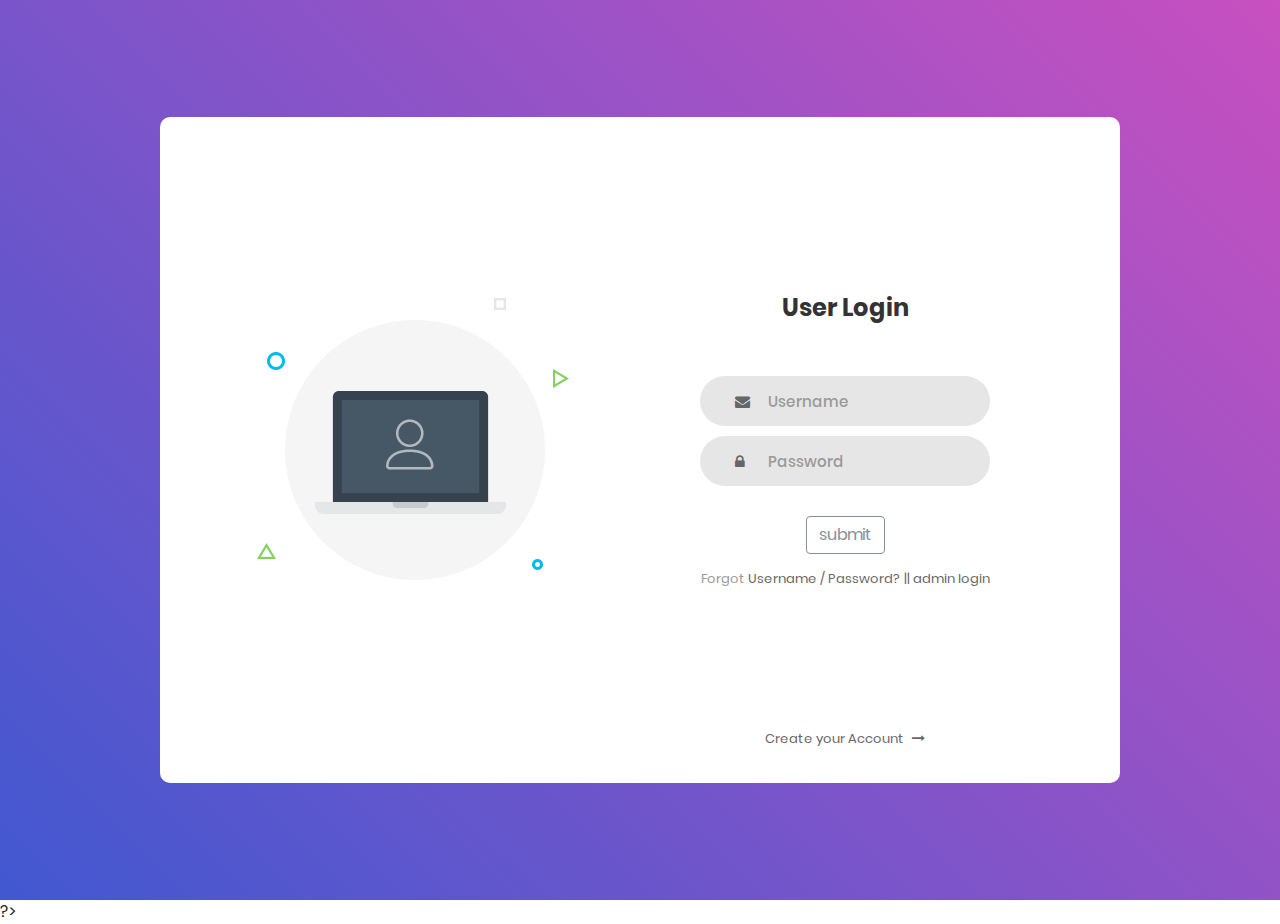
<file: index.html>
<!DOCTYPE html>
<html lang="en">
<head>
	<title>Login V1</title>
	<meta charset="UTF-8">
	<meta name="viewport" content="width=device-width, initial-scale=1">
<!--===============================================================================================-->	
	<link rel="icon" type="image/png" href="Asset/images/icons/favicon.ico"/>
<!--===============================================================================================-->
	<link rel="stylesheet" type="text/css" href="Asset/vendor/bootstrap/css/bootstrap.min.css">
<!--===============================================================================================-->
	<link rel="stylesheet" type="text/css" href="Asset/fonts/font-awesome-4.7.0/css/font-awesome.min.css">
<!--===============================================================================================-->
	<link rel="stylesheet" type="text/css" href="Asset/vendor/animate/animate.css">
<!--===============================================================================================-->	
	<link rel="stylesheet" type="text/css" href="Asset/vendor/css-hamburgers/hamburgers.min.css">
<!--===============================================================================================-->
	<link rel="stylesheet" type="text/css" href="Asset/vendor/select2/select2.min.css">
<!--===============================================================================================-->
	<link rel="stylesheet" type="text/css" href="Asset/css/util.css">
	<link rel="stylesheet" type="text/css" href="Asset/css/main.css">
<!--===============================================================================================-->
</head>
<body>
	<?php
	<div class="limiter">
		<div class="container-login100">
			<div class="wrap-login100">
				<div class="login100-pic js-tilt" data-tilt>
					<img src="Asset/images/img-01.png" alt="IMG">
				</div>

				<form class="login100-form validate-form" method="post" action="controllers/loginCon.php">
					<span class="login100-form-title">
						User Login
					</span>

					<div class="wrap-input100 validate-input" data-validate = "Valid email is required: ex@abc.xyz">
						<input class="input100" type="text" name="username" placeholder="Username">
						<span class="focus-input100"></span>
						<span class="symbol-input100">
							<i class="fa fa-envelope" aria-hidden="true"></i>
						</span>
					</div>

					<div class="wrap-input100 validate-input" data-validate = "Password is required">
						<input class="input100" type="password" name="password" placeholder="Password">
						<span class="focus-input100"></span>
						<span class="symbol-input100">
							<i class="fa fa-lock" aria-hidden="true"></i>
						</span>
					</div>
					
					<div class="container-login100-form-btn">
						<input class="btn btn-outline-secondary" type="submit" name="submit" value="submit"> 
					</div>

					<div class="text-center p-t-12">
						<span class="txt1">
							Forgot
						</span>
						<a class="txt2" href="#">
							Username / Password? ||
						</a>
						<a class="txt2" href="views/AdminLoginindex.php">
							admin login
						</a>
						
					</div>

					<div class="text-center p-t-136">
						<a class="txt2" href="views/registration.php">
							Create your Account
							<i class="fa fa-long-arrow-right m-l-5" aria-hidden="true"></i>
						</a>
					</div>
				</form>
			</div>
		</div>
	</div>
	
	?>

	
<!--===============================================================================================-->	
	<script src="Asset/vendor/jquery/jquery-3.2.1.min.js"></script>
<!--===============================================================================================-->
	<script src="Asset/vendor/bootstrap/js/popper.js"></script>
	<script src="Asset/vendor/bootstrap/js/bootstrap.min.js"></script>
<!--===============================================================================================-->
	<script src="Asset/vendor/select2/select2.min.js"></script>
<!--===============================================================================================-->
	<script src="Asset/vendor/tilt/tilt.jquery.min.js"></script>
	<script >
		$('.js-tilt').tilt({
			scale: 1.1
		})
	</script>
<!--===============================================================================================-->
	<script src="Asset/js/main.js"></script>

</body>
</html>
</file>
<file: Asset/css/util.css>
/*[ FONT SIZE ]
///////////////////////////////////////////////////////////
*/
.fs-1 {font-size: 1px;}
.fs-2 {font-size: 2px;}
.fs-3 {font-size: 3px;}
.fs-4 {font-size: 4px;}
.fs-5 {font-size: 5px;}
.fs-6 {font-size: 6px;}
.fs-7 {font-size: 7px;}
.fs-8 {font-size: 8px;}
.fs-9 {font-size: 9px;}
.fs-10 {font-size: 10px;}
.fs-11 {font-size: 11px;}
.fs-12 {font-size: 12px;}
.fs-13 {font-size: 13px;}
.fs-14 {font-size: 14px;}
.fs-15 {font-size: 15px;}
.fs-16 {font-size: 16px;}
.fs-17 {font-size: 17px;}
.fs-18 {font-size: 18px;}
.fs-19 {font-size: 19px;}
.fs-20 {font-size: 20px;}
.fs-21 {font-size: 21px;}
.fs-22 {font-size: 22px;}
.fs-23 {font-size: 23px;}
.fs-24 {font-size: 24px;}
.fs-25 {font-size: 25px;}
.fs-26 {font-size: 26px;}
.fs-27 {font-size: 27px;}
.fs-28 {font-size: 28px;}
.fs-29 {font-size: 29px;}
.fs-30 {font-size: 30px;}
.fs-31 {font-size: 31px;}
.fs-32 {font-size: 32px;}
.fs-33 {font-size: 33px;}
.fs-34 {font-size: 34px;}
.fs-35 {font-size: 35px;}
.fs-36 {font-size: 36px;}
.fs-37 {font-size: 37px;}
.fs-38 {font-size: 38px;}
.fs-39 {font-size: 39px;}
.fs-40 {font-size: 40px;}
.fs-41 {font-size: 41px;}
.fs-42 {font-size: 42px;}
.fs-43 {font-size: 43px;}
.fs-44 {font-size: 44px;}
.fs-45 {font-size: 45px;}
.fs-46 {font-size: 46px;}
.fs-47 {font-size: 47px;}
.fs-48 {font-size: 48px;}
.fs-49 {font-size: 49px;}
.fs-50 {font-size: 50px;}
.fs-51 {font-size: 51px;}
.fs-52 {font-size: 52px;}
.fs-53 {font-size: 53px;}
.fs-54 {font-size: 54px;}
.fs-55 {font-size: 55px;}
.fs-56 {font-size: 56px;}
.fs-57 {font-size: 57px;}
.fs-58 {font-size: 58px;}
.fs-59 {font-size: 59px;}
.fs-60 {font-size: 60px;}
.fs-61 {font-size: 61px;}
.fs-62 {font-size: 62px;}
.fs-63 {font-size: 63px;}
.fs-64 {font-size: 64px;}
.fs-65 {font-size: 65px;}
.fs-66 {font-size: 66px;}
.fs-67 {font-size: 67px;}
.fs-68 {font-size: 68px;}
.fs-69 {font-size: 69px;}
.fs-70 {font-size: 70px;}
.fs-71 {font-size: 71px;}
.fs-72 {font-size: 72px;}
.fs-73 {font-size: 73px;}
.fs-74 {font-size: 74px;}
.fs-75 {font-size: 75px;}
.fs-76 {font-size: 76px;}
.fs-77 {font-size: 77px;}
.fs-78 {font-size: 78px;}
.fs-79 {font-size: 79px;}
.fs-80 {font-size: 80px;}
.fs-81 {font-size: 81px;}
.fs-82 {font-size: 82px;}
.fs-83 {font-size: 83px;}
.fs-84 {font-size: 84px;}
.fs-85 {font-size: 85px;}
.fs-86 {font-size: 86px;}
.fs-87 {font-size: 87px;}
.fs-88 {font-size: 88px;}
.fs-89 {font-size: 89px;}
.fs-90 {font-size: 90px;}
.fs-91 {font-size: 91px;}
.fs-92 {font-size: 92px;}
.fs-93 {font-size: 93px;}
.fs-94 {font-size: 94px;}
.fs-95 {font-size: 95px;}
.fs-96 {font-size: 96px;}
.fs-97 {font-size: 97px;}
.fs-98 {font-size: 98px;}
.fs-99 {font-size: 99px;}
.fs-100 {font-size: 100px;}
.fs-101 {font-size: 101px;}
.fs-102 {font-size: 102px;}
.fs-103 {font-size: 103px;}
.fs-104 {font-size: 104px;}
.fs-105 {font-size: 105px;}
.fs-106 {font-size: 106px;}
.fs-107 {font-size: 107px;}
.fs-108 {font-size: 108px;}
.fs-109 {font-size: 109px;}
.fs-110 {font-size: 110px;}
.fs-111 {font-size: 111px;}
.fs-112 {font-size: 112px;}
.fs-113 {font-size: 113px;}
.fs-114 {font-size: 114px;}
.fs-115 {font-size: 115px;}
.fs-116 {font-size: 116px;}
.fs-117 {font-size: 117px;}
.fs-118 {font-size: 118px;}
.fs-119 {font-size: 119px;}
.fs-120 {font-size: 120px;}
.fs-121 {font-size: 121px;}
.fs-122 {font-size: 122px;}
.fs-123 {font-size: 123px;}
.fs-124 {font-size: 124px;}
.fs-125 {font-size: 125px;}
.fs-126 {font-size: 126px;}
.fs-127 {font-size: 127px;}
.fs-128 {font-size: 128px;}
.fs-129 {font-size: 129px;}
.fs-130 {font-size: 130px;}
.fs-131 {font-size: 131px;}
.fs-132 {font-size: 132px;}
.fs-133 {font-size: 133px;}
.fs-134 {font-size: 134px;}
.fs-135 {font-size: 135px;}
.fs-136 {font-size: 136px;}
.fs-137 {font-size: 137px;}
.fs-138 {font-size: 138px;}
.fs-139 {font-size: 139px;}
.fs-140 {font-size: 140px;}
.fs-141 {font-size: 141px;}
.fs-142 {font-size: 142px;}
.fs-143 {font-size: 143px;}
.fs-144 {font-size: 144px;}
.fs-145 {font-size: 145px;}
.fs-146 {font-size: 146px;}
.fs-147 {font-size: 147px;}
.fs-148 {font-size: 148px;}
.fs-149 {font-size: 149px;}
.fs-150 {font-size: 150px;}
.fs-151 {font-size: 151px;}
.fs-152 {font-size: 152px;}
.fs-153 {font-size: 153px;}
.fs-154 {font-size: 154px;}
.fs-155 {font-size: 155px;}
.fs-156 {font-size: 156px;}
.fs-157 {font-size: 157px;}
.fs-158 {font-size: 158px;}
.fs-159 {font-size: 159px;}
.fs-160 {font-size: 160px;}
.fs-161 {font-size: 161px;}
.fs-162 {font-size: 162px;}
.fs-163 {font-size: 163px;}
.fs-164 {font-size: 164px;}
.fs-165 {font-size: 165px;}
.fs-166 {font-size: 166px;}
.fs-167 {font-size: 167px;}
.fs-168 {font-size: 168px;}
.fs-169 {font-size: 169px;}
.fs-170 {font-size: 170px;}
.fs-171 {font-size: 171px;}
.fs-172 {font-size: 172px;}
.fs-173 {font-size: 173px;}
.fs-174 {font-size: 174px;}
.fs-175 {font-size: 175px;}
.fs-176 {font-size: 176px;}
.fs-177 {font-size: 177px;}
.fs-178 {font-size: 178px;}
.fs-179 {font-size: 179px;}
.fs-180 {font-size: 180px;}
.fs-181 {font-size: 181px;}
.fs-182 {font-size: 182px;}
.fs-183 {font-size: 183px;}
.fs-184 {font-size: 184px;}
.fs-185 {font-size: 185px;}
.fs-186 {font-size: 186px;}
.fs-187 {font-size: 187px;}
.fs-188 {font-size: 188px;}
.fs-189 {font-size: 189px;}
.fs-190 {font-size: 190px;}
.fs-191 {font-size: 191px;}
.fs-192 {font-size: 192px;}
.fs-193 {font-size: 193px;}
.fs-194 {font-size: 194px;}
.fs-195 {font-size: 195px;}
.fs-196 {font-size: 196px;}
.fs-197 {font-size: 197px;}
.fs-198 {font-size: 198px;}
.fs-199 {font-size: 199px;}
.fs-200 {font-size: 200px;}

/*[ PADDING ]
///////////////////////////////////////////////////////////
*/
.p-t-0 {padding-top: 0px;}
.p-t-1 {padding-top: 1px;}
.p-t-2 {padding-top: 2px;}
.p-t-3 {padding-top: 3px;}
.p-t-4 {padding-top: 4px;}
.p-t-5 {padding-top: 5px;}
.p-t-6 {padding-top: 6px;}
.p-t-7 {padding-top: 7px;}
.p-t-8 {padding-top: 8px;}
.p-t-9 {padding-top: 9px;}
.p-t-10 {padding-top: 10px;}
.p-t-11 {padding-top: 11px;}
.p-t-12 {padding-top: 12px;}
.p-t-13 {padding-top: 13px;}
.p-t-14 {padding-top: 14px;}
.p-t-15 {padding-top: 15px;}
.p-t-16 {padding-top: 16px;}
.p-t-17 {padding-top: 17px;}
.p-t-18 {padding-top: 18px;}
.p-t-19 {padding-top: 19px;}
.p-t-20 {padding-top: 20px;}
.p-t-21 {padding-top: 21px;}
.p-t-22 {padding-top: 22px;}
.p-t-23 {padding-top: 23px;}
.p-t-24 {padding-top: 24px;}
.p-t-25 {padding-top: 25px;}
.p-t-26 {padding-top: 26px;}
.p-t-27 {padding-top: 27px;}
.p-t-28 {padding-top: 28px;}
.p-t-29 {padding-top: 29px;}
.p-t-30 {padding-top: 30px;}
.p-t-31 {padding-top: 31px;}
.p-t-32 {padding-top: 32px;}
.p-t-33 {padding-top: 33px;}
.p-t-34 {padding-top: 34px;}
.p-t-35 {padding-top: 35px;}
.p-t-36 {padding-top: 36px;}
.p-t-37 {padding-top: 37px;}
.p-t-38 {padding-top: 38px;}
.p-t-39 {padding-top: 39px;}
.p-t-40 {padding-top: 40px;}
.p-t-41 {padding-top: 41px;}
.p-t-42 {padding-top: 42px;}
.p-t-43 {padding-top: 43px;}
.p-t-44 {padding-top: 44px;}
.p-t-45 {padding-top: 45px;}
.p-t-46 {padding-top: 46px;}
.p-t-47 {padding-top: 47px;}
.p-t-48 {padding-top: 48px;}
.p-t-49 {padding-top: 49px;}
.p-t-50 {padding-top: 50px;}
.p-t-51 {padding-top: 51px;}
.p-t-52 {padding-top: 52px;}
.p-t-53 {padding-top: 53px;}
.p-t-54 {padding-top: 54px;}
.p-t-55 {padding-top: 55px;}
.p-t-56 {padding-top: 56px;}
.p-t-57 {padding-top: 57px;}
.p-t-58 {padding-top: 58px;}
.p-t-59 {padding-top: 59px;}
.p-t-60 {padding-top: 60px;}
.p-t-61 {padding-top: 61px;}
.p-t-62 {padding-top: 62px;}
.p-t-63 {padding-top: 63px;}
.p-t-64 {padding-top: 64px;}
.p-t-65 {padding-top: 65px;}
.p-t-66 {padding-top: 66px;}
.p-t-67 {padding-top: 67px;}
.p-t-68 {padding-top: 68px;}
.p-t-69 {padding-top: 69px;}
.p-t-70 {padding-top: 70px;}
.p-t-71 {padding-top: 71px;}
.p-t-72 {padding-top: 72px;}
.p-t-73 {padding-top: 73px;}
.p-t-74 {padding-top: 74px;}
.p-t-75 {padding-top: 75px;}
.p-t-76 {padding-top: 76px;}
.p-t-77 {padding-top: 77px;}
.p-t-78 {padding-top: 78px;}
.p-t-79 {padding-top: 79px;}
.p-t-80 {padding-top: 80px;}
.p-t-81 {padding-top: 81px;}
.p-t-82 {padding-top: 82px;}
.p-t-83 {padding-top: 83px;}
.p-t-84 {padding-top: 84px;}
.p-t-85 {padding-top: 85px;}
.p-t-86 {padding-top: 86px;}
.p-t-87 {padding-top: 87px;}
.p-t-88 {padding-top: 88px;}
.p-t-89 {padding-top: 89px;}
.p-t-90 {padding-top: 90px;}
.p-t-91 {padding-top: 91px;}
.p-t-92 {padding-top: 92px;}
.p-t-93 {padding-top: 93px;}
.p-t-94 {padding-top: 94px;}
.p-t-95 {padding-top: 95px;}
.p-t-96 {padding-top: 96px;}
.p-t-97 {padding-top: 97px;}
.p-t-98 {padding-top: 98px;}
.p-t-99 {padding-top: 99px;}
.p-t-100 {padding-top: 100px;}
.p-t-101 {padding-top: 101px;}
.p-t-102 {padding-top: 102px;}
.p-t-103 {padding-top: 103px;}
.p-t-104 {padding-top: 104px;}
.p-t-105 {padding-top: 105px;}
.p-t-106 {padding-top: 106px;}
.p-t-107 {padding-top: 107px;}
.p-t-108 {padding-top: 108px;}
.p-t-109 {padding-top: 109px;}
.p-t-110 {padding-top: 110px;}
.p-t-111 {padding-top: 111px;}
.p-t-112 {padding-top: 112px;}
.p-t-113 {padding-top: 113px;}
.p-t-114 {padding-top: 114px;}
.p-t-115 {padding-top: 115px;}
.p-t-116 {padding-top: 116px;}
.p-t-117 {padding-top: 117px;}
.p-t-118 {padding-top: 118px;}
.p-t-119 {padding-top: 119px;}
.p-t-120 {padding-top: 120px;}
.p-t-121 {padding-top: 121px;}
.p-t-122 {padding-top: 122px;}
.p-t-123 {padding-top: 123px;}
.p-t-124 {padding-top: 124px;}
.p-t-125 {padding-top: 125px;}
.p-t-126 {padding-top: 126px;}
.p-t-127 {padding-top: 127px;}
.p-t-128 {padding-top: 128px;}
.p-t-129 {padding-top: 129px;}
.p-t-130 {padding-top: 130px;}
.p-t-131 {padding-top: 131px;}
.p-t-132 {padding-top: 132px;}
.p-t-133 {padding-top: 133px;}
.p-t-134 {padding-top: 134px;}
.p-t-135 {padding-top: 135px;}
.p-t-136 {padding-top: 136px;}
.p-t-137 {padding-top: 137px;}
.p-t-138 {padding-top: 138px;}
.p-t-139 {padding-top: 139px;}
.p-t-140 {padding-top: 140px;}
.p-t-141 {padding-top: 141px;}
.p-t-142 {padding-top: 142px;}
.p-t-143 {padding-top: 143px;}
.p-t-144 {padding-top: 144px;}
.p-t-145 {padding-top: 145px;}
.p-t-146 {padding-top: 146px;}
.p-t-147 {padding-top: 147px;}
.p-t-148 {padding-top: 148px;}
.p-t-149 {padding-top: 149px;}
.p-t-150 {padding-top: 150px;}
.p-t-151 {padding-top: 151px;}
.p-t-152 {padding-top: 152px;}
.p-t-153 {padding-top: 153px;}
.p-t-154 {padding-top: 154px;}
.p-t-155 {padding-top: 155px;}
.p-t-156 {padding-top: 156px;}
.p-t-157 {padding-top: 157px;}
.p-t-158 {padding-top: 158px;}
.p-t-159 {padding-top: 159px;}
.p-t-160 {padding-top: 160px;}
.p-t-161 {padding-top: 161px;}
.p-t-162 {padding-top: 162px;}
.p-t-163 {padding-top: 163px;}
.p-t-164 {padding-top: 164px;}
.p-t-165 {padding-top: 165px;}
.p-t-166 {padding-top: 166px;}
.p-t-167 {padding-top: 167px;}
.p-t-168 {padding-top: 168px;}
.p-t-169 {padding-top: 169px;}
.p-t-170 {padding-top: 170px;}
.p-t-171 {padding-top: 171px;}
.p-t-172 {padding-top: 172px;}
.p-t-173 {padding-top: 173px;}
.p-t-174 {padding-top: 174px;}
.p-t-175 {padding-top: 175px;}
.p-t-176 {padding-top: 176px;}
.p-t-177 {padding-top: 177px;}
.p-t-178 {padding-top: 178px;}
.p-t-179 {padding-top: 179px;}
.p-t-180 {padding-top: 180px;}
.p-t-181 {padding-top: 181px;}
.p-t-182 {padding-top: 182px;}
.p-t-183 {padding-top: 183px;}
.p-t-184 {padding-top: 184px;}
.p-t-185 {padding-top: 185px;}
.p-t-186 {padding-top: 186px;}
.p-t-187 {padding-top: 187px;}
.p-t-188 {padding-top: 188px;}
.p-t-189 {padding-top: 189px;}
.p-t-190 {padding-top: 190px;}
.p-t-191 {padding-top: 191px;}
.p-t-192 {padding-top: 192px;}
.p-t-193 {padding-top: 193px;}
.p-t-194 {padding-top: 194px;}
.p-t-195 {padding-top: 195px;}
.p-t-196 {padding-top: 196px;}
.p-t-197 {padding-top: 197px;}
.p-t-198 {padding-top: 198px;}
.p-t-199 {padding-top: 199px;}
.p-t-200 {padding-top: 200px;}
.p-t-201 {padding-top: 201px;}
.p-t-202 {padding-top: 202px;}
.p-t-203 {padding-top: 203px;}
.p-t-204 {padding-top: 204px;}
.p-t-205 {padding-top: 205px;}
.p-t-206 {padding-top: 206px;}
.p-t-207 {padding-top: 207px;}
.p-t-208 {padding-top: 208px;}
.p-t-209 {padding-top: 209px;}
.p-t-210 {padding-top: 210px;}
.p-t-211 {padding-top: 211px;}
.p-t-212 {padding-top: 212px;}
.p-t-213 {padding-top: 213px;}
.p-t-214 {padding-top: 214px;}
.p-t-215 {padding-top: 215px;}
.p-t-216 {padding-top: 216px;}
.p-t-217 {padding-top: 217px;}
.p-t-218 {padding-top: 218px;}
.p-t-219 {padding-top: 219px;}
.p-t-220 {padding-top: 220px;}
.p-t-221 {padding-top: 221px;}
.p-t-222 {padding-top: 222px;}
.p-t-223 {padding-top: 223px;}
.p-t-224 {padding-top: 224px;}
.p-t-225 {padding-top: 225px;}
.p-t-226 {padding-top: 226px;}
.p-t-227 {padding-top: 227px;}
.p-t-228 {padding-top: 228px;}
.p-t-229 {padding-top: 229px;}
.p-t-230 {padding-top: 230px;}
.p-t-231 {padding-top: 231px;}
.p-t-232 {padding-top: 232px;}
.p-t-233 {padding-top: 233px;}
.p-t-234 {padding-top: 234px;}
.p-t-235 {padding-top: 235px;}
.p-t-236 {padding-top: 236px;}
.p-t-237 {padding-top: 237px;}
.p-t-238 {padding-top: 238px;}
.p-t-239 {padding-top: 239px;}
.p-t-240 {padding-top: 240px;}
.p-t-241 {padding-top: 241px;}
.p-t-242 {padding-top: 242px;}
.p-t-243 {padding-top: 243px;}
.p-t-244 {padding-top: 244px;}
.p-t-245 {padding-top: 245px;}
.p-t-246 {padding-top: 246px;}
.p-t-247 {padding-top: 247px;}
.p-t-248 {padding-top: 248px;}
.p-t-249 {padding-top: 249px;}
.p-t-250 {padding-top: 250px;}
.p-b-0 {padding-bottom: 0px;}
.p-b-1 {padding-bottom: 1px;}
.p-b-2 {padding-bottom: 2px;}
.p-b-3 {padding-bottom: 3px;}
.p-b-4 {padding-bottom: 4px;}
.p-b-5 {padding-bottom: 5px;}
.p-b-6 {padding-bottom: 6px;}
.p-b-7 {padding-bottom: 7px;}
.p-b-8 {padding-bottom: 8px;}
.p-b-9 {padding-bottom: 9px;}
.p-b-10 {padding-bottom: 10px;}
.p-b-11 {padding-bottom: 11px;}
.p-b-12 {padding-bottom: 12px;}
.p-b-13 {padding-bottom: 13px;}
.p-b-14 {padding-bottom: 14px;}
.p-b-15 {padding-bottom: 15px;}
.p-b-16 {padding-bottom: 16px;}
.p-b-17 {padding-bottom: 17px;}
.p-b-18 {padding-bottom: 18px;}
.p-b-19 {padding-bottom: 19px;}
.p-b-20 {padding-bottom: 20px;}
.p-b-21 {padding-bottom: 21px;}
.p-b-22 {padding-bottom: 22px;}
.p-b-23 {padding-bottom: 23px;}
.p-b-24 {padding-bottom: 24px;}
.p-b-25 {padding-bottom: 25px;}
.p-b-26 {padding-bottom: 26px;}
.p-b-27 {padding-bottom: 27px;}
.p-b-28 {padding-bottom: 28px;}
.p-b-29 {padding-bottom: 29px;}
.p-b-30 {padding-bottom: 30px;}
.p-b-31 {padding-bottom: 31px;}
.p-b-32 {padding-bottom: 32px;}
.p-b-33 {padding-bottom: 33px;}
.p-b-34 {padding-bottom: 34px;}
.p-b-35 {padding-bottom: 35px;}
.p-b-36 {padding-bottom: 36px;}
.p-b-37 {padding-bottom: 37px;}
.p-b-38 {padding-bottom: 38px;}
.p-b-39 {padding-bottom: 39px;}
.p-b-40 {padding-bottom: 40px;}
.p-b-41 {padding-bottom: 41px;}
.p-b-42 {padding-bottom: 42px;}
.p-b-43 {padding-bottom: 43px;}
.p-b-44 {padding-bottom: 44px;}
.p-b-45 {padding-bottom: 45px;}
.p-b-46 {padding-bottom: 46px;}
.p-b-47 {padding-bottom: 47px;}
.p-b-48 {padding-bottom: 48px;}
.p-b-49 {padding-bottom: 49px;}
.p-b-50 {padding-bottom: 50px;}
.p-b-51 {padding-bottom: 51px;}
.p-b-52 {padding-bottom: 52px;}
.p-b-53 {padding-bottom: 53px;}
.p-b-54 {padding-bottom: 54px;}
.p-b-55 {padding-bottom: 55px;}
.p-b-56 {padding-bottom: 56px;}
.p-b-57 {padding-bottom: 57px;}
.p-b-58 {padding-bottom: 58px;}
.p-b-59 {padding-bottom: 59px;}
.p-b-60 {padding-bottom: 60px;}
.p-b-61 {padding-bottom: 61px;}
.p-b-62 {padding-bottom: 62px;}
.p-b-63 {padding-bottom: 63px;}
.p-b-64 {padding-bottom: 64px;}
.p-b-65 {padding-bottom: 65px;}
.p-b-66 {padding-bottom: 66px;}
.p-b-67 {padding-bottom: 67px;}
.p-b-68 {padding-bottom: 68px;}
.p-b-69 {padding-bottom: 69px;}
.p-b-70 {padding-bottom: 70px;}
.p-b-71 {padding-bottom: 71px;}
.p-b-72 {padding-bottom: 72px;}
.p-b-73 {padding-bottom: 73px;}
.p-b-74 {padding-bottom: 74px;}
.p-b-75 {padding-bottom: 75px;}
.p-b-76 {padding-bottom: 76px;}
.p-b-77 {padding-bottom: 77px;}
.p-b-78 {padding-bottom: 78px;}
.p-b-79 {padding-bottom: 79px;}
.p-b-80 {padding-bottom: 80px;}
.p-b-81 {padding-bottom: 81px;}
.p-b-82 {padding-bottom: 82px;}
.p-b-83 {padding-bottom: 83px;}
.p-b-84 {padding-bottom: 84px;}
.p-b-85 {padding-bottom: 85px;}
.p-b-86 {padding-bottom: 86px;}
.p-b-87 {padding-bottom: 87px;}
.p-b-88 {padding-bottom: 88px;}
.p-b-89 {padding-bottom: 89px;}
.p-b-90 {padding-bottom: 90px;}
.p-b-91 {padding-bottom: 91px;}
.p-b-92 {padding-bottom: 92px;}
.p-b-93 {padding-bottom: 93px;}
.p-b-94 {padding-bottom: 94px;}
.p-b-95 {padding-bottom: 95px;}
.p-b-96 {padding-bottom: 96px;}
.p-b-97 {padding-bottom: 97px;}
.p-b-98 {padding-bottom: 98px;}
.p-b-99 {padding-bottom: 99px;}
.p-b-100 {padding-bottom: 100px;}
.p-b-101 {padding-bottom: 101px;}
.p-b-102 {padding-bottom: 102px;}
.p-b-103 {padding-bottom: 103px;}
.p-b-104 {padding-bottom: 104px;}
.p-b-105 {padding-bottom: 105px;}
.p-b-106 {padding-bottom: 106px;}
.p-b-107 {padding-bottom: 107px;}
.p-b-108 {padding-bottom: 108px;}
.p-b-109 {padding-bottom: 109px;}
.p-b-110 {padding-bottom: 110px;}
.p-b-111 {padding-bottom: 111px;}
.p-b-112 {padding-bottom: 112px;}
.p-b-113 {padding-bottom: 113px;}
.p-b-114 {padding-bottom: 114px;}
.p-b-115 {padding-bottom: 115px;}
.p-b-116 {padding-bottom: 116px;}
.p-b-117 {padding-bottom: 117px;}
.p-b-118 {padding-bottom: 118px;}
.p-b-119 {padding-bottom: 119px;}
.p-b-120 {padding-bottom: 120px;}
.p-b-121 {padding-bottom: 121px;}
.p-b-122 {padding-bottom: 122px;}
.p-b-123 {padding-bottom: 123px;}
.p-b-124 {padding-bottom: 124px;}
.p-b-125 {padding-bottom: 125px;}
.p-b-126 {padding-bottom: 126px;}
.p-b-127 {padding-bottom: 127px;}
.p-b-128 {padding-bottom: 128px;}
.p-b-129 {padding-bottom: 129px;}
.p-b-130 {padding-bottom: 130px;}
.p-b-131 {padding-bottom: 131px;}
.p-b-132 {padding-bottom: 132px;}
.p-b-133 {padding-bottom: 133px;}
.p-b-134 {padding-bottom: 134px;}
.p-b-135 {padding-bottom: 135px;}
.p-b-136 {padding-bottom: 136px;}
.p-b-137 {padding-bottom: 137px;}
.p-b-138 {padding-bottom: 138px;}
.p-b-139 {padding-bottom: 139px;}
.p-b-140 {padding-bottom: 140px;}
.p-b-141 {padding-bottom: 141px;}
.p-b-142 {padding-bottom: 142px;}
.p-b-143 {padding-bottom: 143px;}
.p-b-144 {padding-bottom: 144px;}
.p-b-145 {padding-bottom: 145px;}
.p-b-146 {padding-bottom: 146px;}
.p-b-147 {padding-bottom: 147px;}
.p-b-148 {padding-bottom: 148px;}
.p-b-149 {padding-bottom: 149px;}
.p-b-150 {padding-bottom: 150px;}
.p-b-151 {padding-bottom: 151px;}
.p-b-152 {padding-bottom: 152px;}
.p-b-153 {padding-bottom: 153px;}
.p-b-154 {padding-bottom: 154px;}
.p-b-155 {padding-bottom: 155px;}
.p-b-156 {padding-bottom: 156px;}
.p-b-157 {padding-bottom: 157px;}
.p-b-158 {padding-bottom: 158px;}
.p-b-159 {padding-bottom: 159px;}
.p-b-160 {padding-bottom: 160px;}
.p-b-161 {padding-bottom: 161px;}
.p-b-162 {padding-bottom: 162px;}
.p-b-163 {padding-bottom: 163px;}
.p-b-164 {padding-bottom: 164px;}
.p-b-165 {padding-bottom: 165px;}
.p-b-166 {padding-bottom: 166px;}
.p-b-167 {padding-bottom: 167px;}
.p-b-168 {padding-bottom: 168px;}
.p-b-169 {padding-bottom: 169px;}
.p-b-170 {padding-bottom: 170px;}
.p-b-171 {padding-bottom: 171px;}
.p-b-172 {padding-bottom: 172px;}
.p-b-173 {padding-bottom: 173px;}
.p-b-174 {padding-bottom: 174px;}
.p-b-175 {padding-bottom: 175px;}
.p-b-176 {padding-bottom: 176px;}
.p-b-177 {padding-bottom: 177px;}
.p-b-178 {padding-bottom: 178px;}
.p-b-179 {padding-bottom: 179px;}
.p-b-180 {padding-bottom: 180px;}
.p-b-181 {padding-bottom: 181px;}
.p-b-182 {padding-bottom: 182px;}
.p-b-183 {padding-bottom: 183px;}
.p-b-184 {padding-bottom: 184px;}
.p-b-185 {padding-bottom: 185px;}
.p-b-186 {padding-bottom: 186px;}
.p-b-187 {padding-bottom: 187px;}
.p-b-188 {padding-bottom: 188px;}
.p-b-189 {padding-bottom: 189px;}
.p-b-190 {padding-bottom: 190px;}
.p-b-191 {padding-bottom: 191px;}
.p-b-192 {padding-bottom: 192px;}
.p-b-193 {padding-bottom: 193px;}
.p-b-194 {padding-bottom: 194px;}
.p-b-195 {padding-bottom: 195px;}
.p-b-196 {padding-bottom: 196px;}
.p-b-197 {padding-bottom: 197px;}
.p-b-198 {padding-bottom: 198px;}
.p-b-199 {padding-bottom: 199px;}
.p-b-200 {padding-bottom: 200px;}
.p-b-201 {padding-bottom: 201px;}
.p-b-202 {padding-bottom: 202px;}
.p-b-203 {padding-bottom: 203px;}
.p-b-204 {padding-bottom: 204px;}
.p-b-205 {padding-bottom: 205px;}
.p-b-206 {padding-bottom: 206px;}
.p-b-207 {padding-bottom: 207px;}
.p-b-208 {padding-bottom: 208px;}
.p-b-209 {padding-bottom: 209px;}
.p-b-210 {padding-bottom: 210px;}
.p-b-211 {padding-bottom: 211px;}
.p-b-212 {padding-bottom: 212px;}
.p-b-213 {padding-bottom: 213px;}
.p-b-214 {padding-bottom: 214px;}
.p-b-215 {padding-bottom: 215px;}
.p-b-216 {padding-bottom: 216px;}
.p-b-217 {padding-bottom: 217px;}
.p-b-218 {padding-bottom: 218px;}
.p-b-219 {padding-bottom: 219px;}
.p-b-220 {padding-bottom: 220px;}
.p-b-221 {padding-bottom: 221px;}
.p-b-222 {padding-bottom: 222px;}
.p-b-223 {padding-bottom: 223px;}
.p-b-224 {padding-bottom: 224px;}
.p-b-225 {padding-bottom: 225px;}
.p-b-226 {padding-bottom: 226px;}
.p-b-227 {padding-bottom: 227px;}
.p-b-228 {padding-bottom: 228px;}
.p-b-229 {padding-bottom: 229px;}
.p-b-230 {padding-bottom: 230px;}
.p-b-231 {padding-bottom: 231px;}
.p-b-232 {padding-bottom: 232px;}
.p-b-233 {padding-bottom: 233px;}
.p-b-234 {padding-bottom: 234px;}
.p-b-235 {padding-bottom: 235px;}
.p-b-236 {padding-bottom: 236px;}
.p-b-237 {padding-bottom: 237px;}
.p-b-238 {padding-bottom: 238px;}
.p-b-239 {padding-bottom: 239px;}
.p-b-240 {padding-bottom: 240px;}
.p-b-241 {padding-bottom: 241px;}
.p-b-242 {padding-bottom: 242px;}
.p-b-243 {padding-bottom: 243px;}
.p-b-244 {padding-bottom: 244px;}
.p-b-245 {padding-bottom: 245px;}
.p-b-246 {padding-bottom: 246px;}
.p-b-247 {padding-bottom: 247px;}
.p-b-248 {padding-bottom: 248px;}
.p-b-249 {padding-bottom: 249px;}
.p-b-250 {padding-bottom: 250px;}
.p-l-0 {padding-left: 0px;}
.p-l-1 {padding-left: 1px;}
.p-l-2 {padding-left: 2px;}
.p-l-3 {padding-left: 3px;}
.p-l-4 {padding-left: 4px;}
.p-l-5 {padding-left: 5px;}
.p-l-6 {padding-left: 6px;}
.p-l-7 {padding-left: 7px;}
.p-l-8 {padding-left: 8px;}
.p-l-9 {padding-left: 9px;}
.p-l-10 {padding-left: 10px;}
.p-l-11 {padding-left: 11px;}
.p-l-12 {padding-left: 12px;}
.p-l-13 {padding-left: 13px;}
.p-l-14 {padding-left: 14px;}
.p-l-15 {padding-left: 15px;}
.p-l-16 {padding-left: 16px;}
.p-l-17 {padding-left: 17px;}
.p-l-18 {padding-left: 18px;}
.p-l-19 {padding-left: 19px;}
.p-l-20 {padding-left: 20px;}
.p-l-21 {padding-left: 21px;}
.p-l-22 {padding-left: 22px;}
.p-l-23 {padding-left: 23px;}
.p-l-24 {padding-left: 24px;}
.p-l-25 {padding-left: 25px;}
.p-l-26 {padding-left: 26px;}
.p-l-27 {padding-left: 27px;}
.p-l-28 {padding-left: 28px;}
.p-l-29 {padding-left: 29px;}
.p-l-30 {padding-left: 30px;}
.p-l-31 {padding-left: 31px;}
.p-l-32 {padding-left: 32px;}
.p-l-33 {padding-left: 33px;}
.p-l-34 {padding-left: 34px;}
.p-l-35 {padding-left: 35px;}
.p-l-36 {padding-left: 36px;}
.p-l-37 {padding-left: 37px;}
.p-l-38 {padding-left: 38px;}
.p-l-39 {padding-left: 39px;}
.p-l-40 {padding-left: 40px;}
.p-l-41 {padding-left: 41px;}
.p-l-42 {padding-left: 42px;}
.p-l-43 {padding-left: 43px;}
.p-l-44 {padding-left: 44px;}
.p-l-45 {padding-left: 45px;}
.p-l-46 {padding-left: 46px;}
.p-l-47 {padding-left: 47px;}
.p-l-48 {padding-left: 48px;}
.p-l-49 {padding-left: 49px;}
.p-l-50 {padding-left: 50px;}
.p-l-51 {padding-left: 51px;}
.p-l-52 {padding-left: 52px;}
.p-l-53 {padding-left: 53px;}
.p-l-54 {padding-left: 54px;}
.p-l-55 {padding-left: 55px;}
.p-l-56 {padding-left: 56px;}
.p-l-57 {padding-left: 57px;}
.p-l-58 {padding-left: 58px;}
.p-l-59 {padding-left: 59px;}
.p-l-60 {padding-left: 60px;}
.p-l-61 {padding-left: 61px;}
.p-l-62 {padding-left: 62px;}
.p-l-63 {padding-left: 63px;}
.p-l-64 {padding-left: 64px;}
.p-l-65 {padding-left: 65px;}
.p-l-66 {padding-left: 66px;}
.p-l-67 {padding-left: 67px;}
.p-l-68 {padding-left: 68px;}
.p-l-69 {padding-left: 69px;}
.p-l-70 {padding-left: 70px;}
.p-l-71 {padding-left: 71px;}
.p-l-72 {padding-left: 72px;}
.p-l-73 {padding-left: 73px;}
.p-l-74 {padding-left: 74px;}
.p-l-75 {padding-left: 75px;}
.p-l-76 {padding-left: 76px;}
.p-l-77 {padding-left: 77px;}
.p-l-78 {padding-left: 78px;}
.p-l-79 {padding-left: 79px;}
.p-l-80 {padding-left: 80px;}
.p-l-81 {padding-left: 81px;}
.p-l-82 {padding-left: 82px;}
.p-l-83 {padding-left: 83px;}
.p-l-84 {padding-left: 84px;}
.p-l-85 {padding-left: 85px;}
.p-l-86 {padding-left: 86px;}
.p-l-87 {padding-left: 87px;}
.p-l-88 {padding-left: 88px;}
.p-l-89 {padding-left: 89px;}
.p-l-90 {padding-left: 90px;}
.p-l-91 {padding-left: 91px;}
.p-l-92 {padding-left: 92px;}
.p-l-93 {padding-left: 93px;}
.p-l-94 {padding-left: 94px;}
.p-l-95 {padding-left: 95px;}
.p-l-96 {padding-left: 96px;}
.p-l-97 {padding-left: 97px;}
.p-l-98 {padding-left: 98px;}
.p-l-99 {padding-left: 99px;}
.p-l-100 {padding-left: 100px;}
.p-l-101 {padding-left: 101px;}
.p-l-102 {padding-left: 102px;}
.p-l-103 {padding-left: 103px;}
.p-l-104 {padding-left: 104px;}
.p-l-105 {padding-left: 105px;}
.p-l-106 {padding-left: 106px;}
.p-l-107 {padding-left: 107px;}
.p-l-108 {padding-left: 108px;}
.p-l-109 {padding-left: 109px;}
.p-l-110 {padding-left: 110px;}
.p-l-111 {padding-left: 111px;}
.p-l-112 {padding-left: 112px;}
.p-l-113 {padding-left: 113px;}
.p-l-114 {padding-left: 114px;}
.p-l-115 {padding-left: 115px;}
.p-l-116 {padding-left: 116px;}
.p-l-117 {padding-left: 117px;}
.p-l-118 {padding-left: 118px;}
.p-l-119 {padding-left: 119px;}
.p-l-120 {padding-left: 120px;}
.p-l-121 {padding-left: 121px;}
.p-l-122 {padding-left: 122px;}
.p-l-123 {padding-left: 123px;}
.p-l-124 {padding-left: 124px;}
.p-l-125 {padding-left: 125px;}
.p-l-126 {padding-left: 126px;}
.p-l-127 {padding-left: 127px;}
.p-l-128 {padding-left: 128px;}
.p-l-129 {padding-left: 129px;}
.p-l-130 {padding-left: 130px;}
.p-l-131 {padding-left: 131px;}
.p-l-132 {padding-left: 132px;}
.p-l-133 {padding-left: 133px;}
.p-l-134 {padding-left: 134px;}
.p-l-135 {padding-left: 135px;}
.p-l-136 {padding-left: 136px;}
.p-l-137 {padding-left: 137px;}
.p-l-138 {padding-left: 138px;}
.p-l-139 {padding-left: 139px;}
.p-l-140 {padding-left: 140px;}
.p-l-141 {padding-left: 141px;}
.p-l-142 {padding-left: 142px;}
.p-l-143 {padding-left: 143px;}
.p-l-144 {padding-left: 144px;}
.p-l-145 {padding-left: 145px;}
.p-l-146 {padding-left: 146px;}
.p-l-147 {padding-left: 147px;}
.p-l-148 {padding-left: 148px;}
.p-l-149 {padding-left: 149px;}
.p-l-150 {padding-left: 150px;}
.p-l-151 {padding-left: 151px;}
.p-l-152 {padding-left: 152px;}
.p-l-153 {padding-left: 153px;}
.p-l-154 {padding-left: 154px;}
.p-l-155 {padding-left: 155px;}
.p-l-156 {padding-left: 156px;}
.p-l-157 {padding-left: 157px;}
.p-l-158 {padding-left: 158px;}
.p-l-159 {padding-left: 159px;}
.p-l-160 {padding-left: 160px;}
.p-l-161 {padding-left: 161px;}
.p-l-162 {padding-left: 162px;}
.p-l-163 {padding-left: 163px;}
.p-l-164 {padding-left: 164px;}
.p-l-165 {padding-left: 165px;}
.p-l-166 {padding-left: 166px;}
.p-l-167 {padding-left: 167px;}
.p-l-168 {padding-left: 168px;}
.p-l-169 {padding-left: 169px;}
.p-l-170 {padding-left: 170px;}
.p-l-171 {padding-left: 171px;}
.p-l-172 {padding-left: 172px;}
.p-l-173 {padding-left: 173px;}
.p-l-174 {padding-left: 174px;}
.p-l-175 {padding-left: 175px;}
.p-l-176 {padding-left: 176px;}
.p-l-177 {padding-left: 177px;}
.p-l-178 {padding-left: 178px;}
.p-l-179 {padding-left: 179px;}
.p-l-180 {padding-left: 180px;}
.p-l-181 {padding-left: 181px;}
.p-l-182 {padding-left: 182px;}
.p-l-183 {padding-left: 183px;}
.p-l-184 {padding-left: 184px;}
.p-l-185 {padding-left: 185px;}
.p-l-186 {padding-left: 186px;}
.p-l-187 {padding-left: 187px;}
.p-l-188 {padding-left: 188px;}
.p-l-189 {padding-left: 189px;}
.p-l-190 {padding-left: 190px;}
.p-l-191 {padding-left: 191px;}
.p-l-192 {padding-left: 192px;}
.p-l-193 {padding-left: 193px;}
.p-l-194 {padding-left: 194px;}
.p-l-195 {padding-left: 195px;}
.p-l-196 {padding-left: 196px;}
.p-l-197 {padding-left: 197px;}
.p-l-198 {padding-left: 198px;}
.p-l-199 {padding-left: 199px;}
.p-l-200 {padding-left: 200px;}
.p-l-201 {padding-left: 201px;}
.p-l-202 {padding-left: 202px;}
.p-l-203 {padding-left: 203px;}
.p-l-204 {padding-left: 204px;}
.p-l-205 {padding-left: 205px;}
.p-l-206 {padding-left: 206px;}
.p-l-207 {padding-left: 207px;}
.p-l-208 {padding-left: 208px;}
.p-l-209 {padding-left: 209px;}
.p-l-210 {padding-left: 210px;}
.p-l-211 {padding-left: 211px;}
.p-l-212 {padding-left: 212px;}
.p-l-213 {padding-left: 213px;}
.p-l-214 {padding-left: 214px;}
.p-l-215 {padding-left: 215px;}
.p-l-216 {padding-left: 216px;}
.p-l-217 {padding-left: 217px;}
.p-l-218 {padding-left: 218px;}
.p-l-219 {padding-left: 219px;}
.p-l-220 {padding-left: 220px;}
.p-l-221 {padding-left: 221px;}
.p-l-222 {padding-left: 222px;}
.p-l-223 {padding-left: 223px;}
.p-l-224 {padding-left: 224px;}
.p-l-225 {padding-left: 225px;}
.p-l-226 {padding-left: 226px;}
.p-l-227 {padding-left: 227px;}
.p-l-228 {padding-left: 228px;}
.p-l-229 {padding-left: 229px;}
.p-l-230 {padding-left: 230px;}
.p-l-231 {padding-left: 231px;}
.p-l-232 {padding-left: 232px;}
.p-l-233 {padding-left: 233px;}
.p-l-234 {padding-left: 234px;}
.p-l-235 {padding-left: 235px;}
.p-l-236 {padding-left: 236px;}
.p-l-237 {padding-left: 237px;}
.p-l-238 {padding-left: 238px;}
.p-l-239 {padding-left: 239px;}
.p-l-240 {padding-left: 240px;}
.p-l-241 {padding-left: 241px;}
.p-l-242 {padding-left: 242px;}
.p-l-243 {padding-left: 243px;}
.p-l-244 {padding-left: 244px;}
.p-l-245 {padding-left: 245px;}
.p-l-246 {padding-left: 246px;}
.p-l-247 {padding-left: 247px;}
.p-l-248 {padding-left: 248px;}
.p-l-249 {padding-left: 249px;}
.p-l-250 {padding-left: 250px;}
.p-r-0 {padding-right: 0px;}
.p-r-1 {padding-right: 1px;}
.p-r-2 {padding-right: 2px;}
.p-r-3 {padding-right: 3px;}
.p-r-4 {padding-right: 4px;}
.p-r-5 {padding-right: 5px;}
.p-r-6 {padding-right: 6px;}
.p-r-7 {padding-right: 7px;}
.p-r-8 {padding-right: 8px;}
.p-r-9 {padding-right: 9px;}
.p-r-10 {padding-right: 10px;}
.p-r-11 {padding-right: 11px;}
.p-r-12 {padding-right: 12px;}
.p-r-13 {padding-right: 13px;}
.p-r-14 {padding-right: 14px;}
.p-r-15 {padding-right: 15px;}
.p-r-16 {padding-right: 16px;}
.p-r-17 {padding-right: 17px;}
.p-r-18 {padding-right: 18px;}
.p-r-19 {padding-right: 19px;}
.p-r-20 {padding-right: 20px;}
.p-r-21 {padding-right: 21px;}
.p-r-22 {padding-right: 22px;}
.p-r-23 {padding-right: 23px;}
.p-r-24 {padding-right: 24px;}
.p-r-25 {padding-right: 25px;}
.p-r-26 {padding-right: 26px;}
.p-r-27 {padding-right: 27px;}
.p-r-28 {padding-right: 28px;}
.p-r-29 {padding-right: 29px;}
.p-r-30 {padding-right: 30px;}
.p-r-31 {padding-right: 31px;}
.p-r-32 {padding-right: 32px;}
.p-r-33 {padding-right: 33px;}
.p-r-34 {padding-right: 34px;}
.p-r-35 {padding-right: 35px;}
.p-r-36 {padding-right: 36px;}
.p-r-37 {padding-right: 37px;}
.p-r-38 {padding-right: 38px;}
.p-r-39 {padding-right: 39px;}
.p-r-40 {padding-right: 40px;}
.p-r-41 {padding-right: 41px;}
.p-r-42 {padding-right: 42px;}
.p-r-43 {padding-right: 43px;}
.p-r-44 {padding-right: 44px;}
.p-r-45 {padding-right: 45px;}
.p-r-46 {padding-right: 46px;}
.p-r-47 {padding-right: 47px;}
.p-r-48 {padding-right: 48px;}
.p-r-49 {padding-right: 49px;}
.p-r-50 {padding-right: 50px;}
.p-r-51 {padding-right: 51px;}
.p-r-52 {padding-right: 52px;}
.p-r-53 {padding-right: 53px;}
.p-r-54 {padding-right: 54px;}
.p-r-55 {padding-right: 55px;}
.p-r-56 {padding-right: 56px;}
.p-r-57 {padding-right: 57px;}
.p-r-58 {padding-right: 58px;}
.p-r-59 {padding-right: 59px;}
.p-r-60 {padding-right: 60px;}
.p-r-61 {padding-right: 61px;}
.p-r-62 {padding-right: 62px;}
.p-r-63 {padding-right: 63px;}
.p-r-64 {padding-right: 64px;}
.p-r-65 {padding-right: 65px;}
.p-r-66 {padding-right: 66px;}
.p-r-67 {padding-right: 67px;}
.p-r-68 {padding-right: 68px;}
.p-r-69 {padding-right: 69px;}
.p-r-70 {padding-right: 70px;}
.p-r-71 {padding-right: 71px;}
.p-r-72 {padding-right: 72px;}
.p-r-73 {padding-right: 73px;}
.p-r-74 {padding-right: 74px;}
.p-r-75 {padding-right: 75px;}
.p-r-76 {padding-right: 76px;}
.p-r-77 {padding-right: 77px;}
.p-r-78 {padding-right: 78px;}
.p-r-79 {padding-right: 79px;}
.p-r-80 {padding-right: 80px;}
.p-r-81 {padding-right: 81px;}
.p-r-82 {padding-right: 82px;}
.p-r-83 {padding-right: 83px;}
.p-r-84 {padding-right: 84px;}
.p-r-85 {padding-right: 85px;}
.p-r-86 {padding-right: 86px;}
.p-r-87 {padding-right: 87px;}
.p-r-88 {padding-right: 88px;}
.p-r-89 {padding-right: 89px;}
.p-r-90 {padding-right: 90px;}
.p-r-91 {padding-right: 91px;}
.p-r-92 {padding-right: 92px;}
.p-r-93 {padding-right: 93px;}
.p-r-94 {padding-right: 94px;}
.p-r-95 {padding-right: 95px;}
.p-r-96 {padding-right: 96px;}
.p-r-97 {padding-right: 97px;}
.p-r-98 {padding-right: 98px;}
.p-r-99 {padding-right: 99px;}
.p-r-100 {padding-right: 100px;}
.p-r-101 {padding-right: 101px;}
.p-r-102 {padding-right: 102px;}
.p-r-103 {padding-right: 103px;}
.p-r-104 {padding-right: 104px;}
.p-r-105 {padding-right: 105px;}
.p-r-106 {padding-right: 106px;}
.p-r-107 {padding-right: 107px;}
.p-r-108 {padding-right: 108px;}
.p-r-109 {padding-right: 109px;}
.p-r-110 {padding-right: 110px;}
.p-r-111 {padding-right: 111px;}
.p-r-112 {padding-right: 112px;}
.p-r-113 {padding-right: 113px;}
.p-r-114 {padding-right: 114px;}
.p-r-115 {padding-right: 115px;}
.p-r-116 {padding-right: 116px;}
.p-r-117 {padding-right: 117px;}
.p-r-118 {padding-right: 118px;}
.p-r-119 {padding-right: 119px;}
.p-r-120 {padding-right: 120px;}
.p-r-121 {padding-right: 121px;}
.p-r-122 {padding-right: 122px;}
.p-r-123 {padding-right: 123px;}
.p-r-124 {padding-right: 124px;}
.p-r-125 {padding-right: 125px;}
.p-r-126 {padding-right: 126px;}
.p-r-127 {padding-right: 127px;}
.p-r-128 {padding-right: 128px;}
.p-r-129 {padding-right: 129px;}
.p-r-130 {padding-right: 130px;}
.p-r-131 {padding-right: 131px;}
.p-r-132 {padding-right: 132px;}
.p-r-133 {padding-right: 133px;}
.p-r-134 {padding-right: 134px;}
.p-r-135 {padding-right: 135px;}
.p-r-136 {padding-right: 136px;}
.p-r-137 {padding-right: 137px;}
.p-r-138 {padding-right: 138px;}
.p-r-139 {padding-right: 139px;}
.p-r-140 {padding-right: 140px;}
.p-r-141 {padding-right: 141px;}
.p-r-142 {padding-right: 142px;}
.p-r-143 {padding-right: 143px;}
.p-r-144 {padding-right: 144px;}
.p-r-145 {padding-right: 145px;}
.p-r-146 {padding-right: 146px;}
.p-r-147 {padding-right: 147px;}
.p-r-148 {padding-right: 148px;}
.p-r-149 {padding-right: 149px;}
.p-r-150 {padding-right: 150px;}
.p-r-151 {padding-right: 151px;}
.p-r-152 {padding-right: 152px;}
.p-r-153 {padding-right: 153px;}
.p-r-154 {padding-right: 154px;}
.p-r-155 {padding-right: 155px;}
.p-r-156 {padding-right: 156px;}
.p-r-157 {padding-right: 157px;}
.p-r-158 {padding-right: 158px;}
.p-r-159 {padding-right: 159px;}
.p-r-160 {padding-right: 160px;}
.p-r-161 {padding-right: 161px;}
.p-r-162 {padding-right: 162px;}
.p-r-163 {padding-right: 163px;}
.p-r-164 {padding-right: 164px;}
.p-r-165 {padding-right: 165px;}
.p-r-166 {padding-right: 166px;}
.p-r-167 {padding-right: 167px;}
.p-r-168 {padding-right: 168px;}
.p-r-169 {padding-right: 169px;}
.p-r-170 {padding-right: 170px;}
.p-r-171 {padding-right: 171px;}
.p-r-172 {padding-right: 172px;}
.p-r-173 {padding-right: 173px;}
.p-r-174 {padding-right: 174px;}
.p-r-175 {padding-right: 175px;}
.p-r-176 {padding-right: 176px;}
.p-r-177 {padding-right: 177px;}
.p-r-178 {padding-right: 178px;}
.p-r-179 {padding-right: 179px;}
.p-r-180 {padding-right: 180px;}
.p-r-181 {padding-right: 181px;}
.p-r-182 {padding-right: 182px;}
.p-r-183 {padding-right: 183px;}
.p-r-184 {padding-right: 184px;}
.p-r-185 {padding-right: 185px;}
.p-r-186 {padding-right: 186px;}
.p-r-187 {padding-right: 187px;}
.p-r-188 {padding-right: 188px;}
.p-r-189 {padding-right: 189px;}
.p-r-190 {padding-right: 190px;}
.p-r-191 {padding-right: 191px;}
.p-r-192 {padding-right: 192px;}
.p-r-193 {padding-right: 193px;}
.p-r-194 {padding-right: 194px;}
.p-r-195 {padding-right: 195px;}
.p-r-196 {padding-right: 196px;}
.p-r-197 {padding-right: 197px;}
.p-r-198 {padding-right: 198px;}
.p-r-199 {padding-right: 199px;}
.p-r-200 {padding-right: 200px;}
.p-r-201 {padding-right: 201px;}
.p-r-202 {padding-right: 202px;}
.p-r-203 {padding-right: 203px;}
.p-r-204 {padding-right: 204px;}
.p-r-205 {padding-right: 205px;}
.p-r-206 {padding-right: 206px;}
.p-r-207 {padding-right: 207px;}
.p-r-208 {padding-right: 208px;}
.p-r-209 {padding-right: 209px;}
.p-r-210 {padding-right: 210px;}
.p-r-211 {padding-right: 211px;}
.p-r-212 {padding-right: 212px;}
.p-r-213 {padding-right: 213px;}
.p-r-214 {padding-right: 214px;}
.p-r-215 {padding-right: 215px;}
.p-r-216 {padding-right: 216px;}
.p-r-217 {padding-right: 217px;}
.p-r-218 {padding-right: 218px;}
.p-r-219 {padding-right: 219px;}
.p-r-220 {padding-right: 220px;}
.p-r-221 {padding-right: 221px;}
.p-r-222 {padding-right: 222px;}
.p-r-223 {padding-right: 223px;}
.p-r-224 {padding-right: 224px;}
.p-r-225 {padding-right: 225px;}
.p-r-226 {padding-right: 226px;}
.p-r-227 {padding-right: 227px;}
.p-r-228 {padding-right: 228px;}
.p-r-229 {padding-right: 229px;}
.p-r-230 {padding-right: 230px;}
.p-r-231 {padding-right: 231px;}
.p-r-232 {padding-right: 232px;}
.p-r-233 {padding-right: 233px;}
.p-r-234 {padding-right: 234px;}
.p-r-235 {padding-right: 235px;}
.p-r-236 {padding-right: 236px;}
.p-r-237 {padding-right: 237px;}
.p-r-238 {padding-right: 238px;}
.p-r-239 {padding-right: 239px;}
.p-r-240 {padding-right: 240px;}
.p-r-241 {padding-right: 241px;}
.p-r-242 {padding-right: 242px;}
.p-r-243 {padding-right: 243px;}
.p-r-244 {padding-right: 244px;}
.p-r-245 {padding-right: 245px;}
.p-r-246 {padding-right: 246px;}
.p-r-247 {padding-right: 247px;}
.p-r-248 {padding-right: 248px;}
.p-r-249 {padding-right: 249px;}
.p-r-250 {padding-right: 250px;}

/*[ MARGIN ]
///////////////////////////////////////////////////////////
*/
.m-t-0 {margin-top: 0px;}
.m-t-1 {margin-top: 1px;}
.m-t-2 {margin-top: 2px;}
.m-t-3 {margin-top: 3px;}
.m-t-4 {margin-top: 4px;}
.m-t-5 {margin-top: 5px;}
.m-t-6 {margin-top: 6px;}
.m-t-7 {margin-top: 7px;}
.m-t-8 {margin-top: 8px;}
.m-t-9 {margin-top: 9px;}
.m-t-10 {margin-top: 10px;}
.m-t-11 {margin-top: 11px;}
.m-t-12 {margin-top: 12px;}
.m-t-13 {margin-top: 13px;}
.m-t-14 {margin-top: 14px;}
.m-t-15 {margin-top: 15px;}
.m-t-16 {margin-top: 16px;}
.m-t-17 {margin-top: 17px;}
.m-t-18 {margin-top: 18px;}
.m-t-19 {margin-top: 19px;}
.m-t-20 {margin-top: 20px;}
.m-t-21 {margin-top: 21px;}
.m-t-22 {margin-top: 22px;}
.m-t-23 {margin-top: 23px;}
.m-t-24 {margin-top: 24px;}
.m-t-25 {margin-top: 25px;}
.m-t-26 {margin-top: 26px;}
.m-t-27 {margin-top: 27px;}
.m-t-28 {margin-top: 28px;}
.m-t-29 {margin-top: 29px;}
.m-t-30 {margin-top: 30px;}
.m-t-31 {margin-top: 31px;}
.m-t-32 {margin-top: 32px;}
.m-t-33 {margin-top: 33px;}
.m-t-34 {margin-top: 34px;}
.m-t-35 {margin-top: 35px;}
.m-t-36 {margin-top: 36px;}
.m-t-37 {margin-top: 37px;}
.m-t-38 {margin-top: 38px;}
.m-t-39 {margin-top: 39px;}
.m-t-40 {margin-top: 40px;}
.m-t-41 {margin-top: 41px;}
.m-t-42 {margin-top: 42px;}
.m-t-43 {margin-top: 43px;}
.m-t-44 {margin-top: 44px;}
.m-t-45 {margin-top: 45px;}
.m-t-46 {margin-top: 46px;}
.m-t-47 {margin-top: 47px;}
.m-t-48 {margin-top: 48px;}
.m-t-49 {margin-top: 49px;}
.m-t-50 {margin-top: 50px;}
.m-t-51 {margin-top: 51px;}
.m-t-52 {margin-top: 52px;}
.m-t-53 {margin-top: 53px;}
.m-t-54 {margin-top: 54px;}
.m-t-55 {margin-top: 55px;}
.m-t-56 {margin-top: 56px;}
.m-t-57 {margin-top: 57px;}
.m-t-58 {margin-top: 58px;}
.m-t-59 {margin-top: 59px;}
.m-t-60 {margin-top: 60px;}
.m-t-61 {margin-top: 61px;}
.m-t-62 {margin-top: 62px;}
.m-t-63 {margin-top: 63px;}
.m-t-64 {margin-top: 64px;}
.m-t-65 {margin-top: 65px;}
.m-t-66 {margin-top: 66px;}
.m-t-67 {margin-top: 67px;}
.m-t-68 {margin-top: 68px;}
.m-t-69 {margin-top: 69px;}
.m-t-70 {margin-top: 70px;}
.m-t-71 {margin-top: 71px;}
.m-t-72 {margin-top: 72px;}
.m-t-73 {margin-top: 73px;}
.m-t-74 {margin-top: 74px;}
.m-t-75 {margin-top: 75px;}
.m-t-76 {margin-top: 76px;}
.m-t-77 {margin-top: 77px;}
.m-t-78 {margin-top: 78px;}
.m-t-79 {margin-top: 79px;}
.m-t-80 {margin-top: 80px;}
.m-t-81 {margin-top: 81px;}
.m-t-82 {margin-top: 82px;}
.m-t-83 {margin-top: 83px;}
.m-t-84 {margin-top: 84px;}
.m-t-85 {margin-top: 85px;}
.m-t-86 {margin-top: 86px;}
.m-t-87 {margin-top: 87px;}
.m-t-88 {margin-top: 88px;}
.m-t-89 {margin-top: 89px;}
.m-t-90 {margin-top: 90px;}
.m-t-91 {margin-top: 91px;}
.m-t-92 {margin-top: 92px;}
.m-t-93 {margin-top: 93px;}
.m-t-94 {margin-top: 94px;}
.m-t-95 {margin-top: 95px;}
.m-t-96 {margin-top: 96px;}
.m-t-97 {margin-top: 97px;}
.m-t-98 {margin-top: 98px;}
.m-t-99 {margin-top: 99px;}
.m-t-100 {margin-top: 100px;}
.m-t-101 {margin-top: 101px;}
.m-t-102 {margin-top: 102px;}
.m-t-103 {margin-top: 103px;}
.m-t-104 {margin-top: 104px;}
.m-t-105 {margin-top: 105px;}
.m-t-106 {margin-top: 106px;}
.m-t-107 {margin-top: 107px;}
.m-t-108 {margin-top: 108px;}
.m-t-109 {margin-top: 109px;}
.m-t-110 {margin-top: 110px;}
.m-t-111 {margin-top: 111px;}
.m-t-112 {margin-top: 112px;}
.m-t-113 {margin-top: 113px;}
.m-t-114 {margin-top: 114px;}
.m-t-115 {margin-top: 115px;}
.m-t-116 {margin-top: 116px;}
.m-t-117 {margin-top: 117px;}
.m-t-118 {margin-top: 118px;}
.m-t-119 {margin-top: 119px;}
.m-t-120 {margin-top: 120px;}
.m-t-121 {margin-top: 121px;}
.m-t-122 {margin-top: 122px;}
.m-t-123 {margin-top: 123px;}
.m-t-124 {margin-top: 124px;}
.m-t-125 {margin-top: 125px;}
.m-t-126 {margin-top: 126px;}
.m-t-127 {margin-top: 127px;}
.m-t-128 {margin-top: 128px;}
.m-t-129 {margin-top: 129px;}
.m-t-130 {margin-top: 130px;}
.m-t-131 {margin-top: 131px;}
.m-t-132 {margin-top: 132px;}
.m-t-133 {margin-top: 133px;}
.m-t-134 {margin-top: 134px;}
.m-t-135 {margin-top: 135px;}
.m-t-136 {margin-top: 136px;}
.m-t-137 {margin-top: 137px;}
.m-t-138 {margin-top: 138px;}
.m-t-139 {margin-top: 139px;}
.m-t-140 {margin-top: 140px;}
.m-t-141 {margin-top: 141px;}
.m-t-142 {margin-top: 142px;}
.m-t-143 {margin-top: 143px;}
.m-t-144 {margin-top: 144px;}
.m-t-145 {margin-top: 145px;}
.m-t-146 {margin-top: 146px;}
.m-t-147 {margin-top: 147px;}
.m-t-148 {margin-top: 148px;}
.m-t-149 {margin-top: 149px;}
.m-t-150 {margin-top: 150px;}
.m-t-151 {margin-top: 151px;}
.m-t-152 {margin-top: 152px;}
.m-t-153 {margin-top: 153px;}
.m-t-154 {margin-top: 154px;}
.m-t-155 {margin-top: 155px;}
.m-t-156 {margin-top: 156px;}
.m-t-157 {margin-top: 157px;}
.m-t-158 {margin-top: 158px;}
.m-t-159 {margin-top: 159px;}
.m-t-160 {margin-top: 160px;}
.m-t-161 {margin-top: 161px;}
.m-t-162 {margin-top: 162px;}
.m-t-163 {margin-top: 163px;}
.m-t-164 {margin-top: 164px;}
.m-t-165 {margin-top: 165px;}
.m-t-166 {margin-top: 166px;}
.m-t-167 {margin-top: 167px;}
.m-t-168 {margin-top: 168px;}
.m-t-169 {margin-top: 169px;}
.m-t-170 {margin-top: 170px;}
.m-t-171 {margin-top: 171px;}
.m-t-172 {margin-top: 172px;}
.m-t-173 {margin-top: 173px;}
.m-t-174 {margin-top: 174px;}
.m-t-175 {margin-top: 175px;}
.m-t-176 {margin-top: 176px;}
.m-t-177 {margin-top: 177px;}
.m-t-178 {margin-top: 178px;}
.m-t-179 {margin-top: 179px;}
.m-t-180 {margin-top: 180px;}
.m-t-181 {margin-top: 181px;}
.m-t-182 {margin-top: 182px;}
.m-t-183 {margin-top: 183px;}
.m-t-184 {margin-top: 184px;}
.m-t-185 {margin-top: 185px;}
.m-t-186 {margin-top: 186px;}
.m-t-187 {margin-top: 187px;}
.m-t-188 {margin-top: 188px;}
.m-t-189 {margin-top: 189px;}
.m-t-190 {margin-top: 190px;}
.m-t-191 {margin-top: 191px;}
.m-t-192 {margin-top: 192px;}
.m-t-193 {margin-top: 193px;}
.m-t-194 {margin-top: 194px;}
.m-t-195 {margin-top: 195px;}
.m-t-196 {margin-top: 196px;}
.m-t-197 {margin-top: 197px;}
.m-t-198 {margin-top: 198px;}
.m-t-199 {margin-top: 199px;}
.m-t-200 {margin-top: 200px;}
.m-t-201 {margin-top: 201px;}
.m-t-202 {margin-top: 202px;}
.m-t-203 {margin-top: 203px;}
.m-t-204 {margin-top: 204px;}
.m-t-205 {margin-top: 205px;}
.m-t-206 {margin-top: 206px;}
.m-t-207 {margin-top: 207px;}
.m-t-208 {margin-top: 208px;}
.m-t-209 {margin-top: 209px;}
.m-t-210 {margin-top: 210px;}
.m-t-211 {margin-top: 211px;}
.m-t-212 {margin-top: 212px;}
.m-t-213 {margin-top: 213px;}
.m-t-214 {margin-top: 214px;}
.m-t-215 {margin-top: 215px;}
.m-t-216 {margin-top: 216px;}
.m-t-217 {margin-top: 217px;}
.m-t-218 {margin-top: 218px;}
.m-t-219 {margin-top: 219px;}
.m-t-220 {margin-top: 220px;}
.m-t-221 {margin-top: 221px;}
.m-t-222 {margin-top: 222px;}
.m-t-223 {margin-top: 223px;}
.m-t-224 {margin-top: 224px;}
.m-t-225 {margin-top: 225px;}
.m-t-226 {margin-top: 226px;}
.m-t-227 {margin-top: 227px;}
.m-t-228 {margin-top: 228px;}
.m-t-229 {margin-top: 229px;}
.m-t-230 {margin-top: 230px;}
.m-t-231 {margin-top: 231px;}
.m-t-232 {margin-top: 232px;}
.m-t-233 {margin-top: 233px;}
.m-t-234 {margin-top: 234px;}
.m-t-235 {margin-top: 235px;}
.m-t-236 {margin-top: 236px;}
.m-t-237 {margin-top: 237px;}
.m-t-238 {margin-top: 238px;}
.m-t-239 {margin-top: 239px;}
.m-t-240 {margin-top: 240px;}
.m-t-241 {margin-top: 241px;}
.m-t-242 {margin-top: 242px;}
.m-t-243 {margin-top: 243px;}
.m-t-244 {margin-top: 244px;}
.m-t-245 {margin-top: 245px;}
.m-t-246 {margin-top: 246px;}
.m-t-247 {margin-top: 247px;}
.m-t-248 {margin-top: 248px;}
.m-t-249 {margin-top: 249px;}
.m-t-250 {margin-top: 250px;}
.m-b-0 {margin-bottom: 0px;}
.m-b-1 {margin-bottom: 1px;}
.m-b-2 {margin-bottom: 2px;}
.m-b-3 {margin-bottom: 3px;}
.m-b-4 {margin-bottom: 4px;}
.m-b-5 {margin-bottom: 5px;}
.m-b-6 {margin-bottom: 6px;}
.m-b-7 {margin-bottom: 7px;}
.m-b-8 {margin-bottom: 8px;}
.m-b-9 {margin-bottom: 9px;}
.m-b-10 {margin-bottom: 10px;}
.m-b-11 {margin-bottom: 11px;}
.m-b-12 {margin-bottom: 12px;}
.m-b-13 {margin-bottom: 13px;}
.m-b-14 {margin-bottom: 14px;}
.m-b-15 {margin-bottom: 15px;}
.m-b-16 {margin-bottom: 16px;}
.m-b-17 {margin-bottom: 17px;}
.m-b-18 {margin-bottom: 18px;}
.m-b-19 {margin-bottom: 19px;}
.m-b-20 {margin-bottom: 20px;}
.m-b-21 {margin-bottom: 21px;}
.m-b-22 {margin-bottom: 22px;}
.m-b-23 {margin-bottom: 23px;}
.m-b-24 {margin-bottom: 24px;}
.m-b-25 {margin-bottom: 25px;}
.m-b-26 {margin-bottom: 26px;}
.m-b-27 {margin-bottom: 27px;}
.m-b-28 {margin-bottom: 28px;}
.m-b-29 {margin-bottom: 29px;}
.m-b-30 {margin-bottom: 30px;}
.m-b-31 {margin-bottom: 31px;}
.m-b-32 {margin-bottom: 32px;}
.m-b-33 {margin-bottom: 33px;}
.m-b-34 {margin-bottom: 34px;}
.m-b-35 {margin-bottom: 35px;}
.m-b-36 {margin-bottom: 36px;}
.m-b-37 {margin-bottom: 37px;}
.m-b-38 {margin-bottom: 38px;}
.m-b-39 {margin-bottom: 39px;}
.m-b-40 {margin-bottom: 40px;}
.m-b-41 {margin-bottom: 41px;}
.m-b-42 {margin-bottom: 42px;}
.m-b-43 {margin-bottom: 43px;}
.m-b-44 {margin-bottom: 44px;}
.m-b-45 {margin-bottom: 45px;}
.m-b-46 {margin-bottom: 46px;}
.m-b-47 {margin-bottom: 47px;}
.m-b-48 {margin-bottom: 48px;}
.m-b-49 {margin-bottom: 49px;}
.m-b-50 {margin-bottom: 50px;}
.m-b-51 {margin-bottom: 51px;}
.m-b-52 {margin-bottom: 52px;}
.m-b-53 {margin-bottom: 53px;}
.m-b-54 {margin-bottom: 54px;}
.m-b-55 {margin-bottom: 55px;}
.m-b-56 {margin-bottom: 56px;}
.m-b-57 {margin-bottom: 57px;}
.m-b-58 {margin-bottom: 58px;}
.m-b-59 {margin-bottom: 59px;}
.m-b-60 {margin-bottom: 60px;}
.m-b-61 {margin-bottom: 61px;}
.m-b-62 {margin-bottom: 62px;}
.m-b-63 {margin-bottom: 63px;}
.m-b-64 {margin-bottom: 64px;}
.m-b-65 {margin-bottom: 65px;}
.m-b-66 {margin-bottom: 66px;}
.m-b-67 {margin-bottom: 67px;}
.m-b-68 {margin-bottom: 68px;}
.m-b-69 {margin-bottom: 69px;}
.m-b-70 {margin-bottom: 70px;}
.m-b-71 {margin-bottom: 71px;}
.m-b-72 {margin-bottom: 72px;}
.m-b-73 {margin-bottom: 73px;}
.m-b-74 {margin-bottom: 74px;}
.m-b-75 {margin-bottom: 75px;}
.m-b-76 {margin-bottom: 76px;}
.m-b-77 {margin-bottom: 77px;}
.m-b-78 {margin-bottom: 78px;}
.m-b-79 {margin-bottom: 79px;}
.m-b-80 {margin-bottom: 80px;}
.m-b-81 {margin-bottom: 81px;}
.m-b-82 {margin-bottom: 82px;}
.m-b-83 {margin-bottom: 83px;}
.m-b-84 {margin-bottom: 84px;}
.m-b-85 {margin-bottom: 85px;}
.m-b-86 {margin-bottom: 86px;}
.m-b-87 {margin-bottom: 87px;}
.m-b-88 {margin-bottom: 88px;}
.m-b-89 {margin-bottom: 89px;}
.m-b-90 {margin-bottom: 90px;}
.m-b-91 {margin-bottom: 91px;}
.m-b-92 {margin-bottom: 92px;}
.m-b-93 {margin-bottom: 93px;}
.m-b-94 {margin-bottom: 94px;}
.m-b-95 {margin-bottom: 95px;}
.m-b-96 {margin-bottom: 96px;}
.m-b-97 {margin-bottom: 97px;}
.m-b-98 {margin-bottom: 98px;}
.m-b-99 {margin-bottom: 99px;}
.m-b-100 {margin-bottom: 100px;}
.m-b-101 {margin-bottom: 101px;}
.m-b-102 {margin-bottom: 102px;}
.m-b-103 {margin-bottom: 103px;}
.m-b-104 {margin-bottom: 104px;}
.m-b-105 {margin-bottom: 105px;}
.m-b-106 {margin-bottom: 106px;}
.m-b-107 {margin-bottom: 107px;}
.m-b-108 {margin-bottom: 108px;}
.m-b-109 {margin-bottom: 109px;}
.m-b-110 {margin-bottom: 110px;}
.m-b-111 {margin-bottom: 111px;}
.m-b-112 {margin-bottom: 112px;}
.m-b-113 {margin-bottom: 113px;}
.m-b-114 {margin-bottom: 114px;}
.m-b-115 {margin-bottom: 115px;}
.m-b-116 {margin-bottom: 116px;}
.m-b-117 {margin-bottom: 117px;}
.m-b-118 {margin-bottom: 118px;}
.m-b-119 {margin-bottom: 119px;}
.m-b-120 {margin-bottom: 120px;}
.m-b-121 {margin-bottom: 121px;}
.m-b-122 {margin-bottom: 122px;}
.m-b-123 {margin-bottom: 123px;}
.m-b-124 {margin-bottom: 124px;}
.m-b-125 {margin-bottom: 125px;}
.m-b-126 {margin-bottom: 126px;}
.m-b-127 {margin-bottom: 127px;}
.m-b-128 {margin-bottom: 128px;}
.m-b-129 {margin-bottom: 129px;}
.m-b-130 {margin-bottom: 130px;}
.m-b-131 {margin-bottom: 131px;}
.m-b-132 {margin-bottom: 132px;}
.m-b-133 {margin-bottom: 133px;}
.m-b-134 {margin-bottom: 134px;}
.m-b-135 {margin-bottom: 135px;}
.m-b-136 {margin-bottom: 136px;}
.m-b-137 {margin-bottom: 137px;}
.m-b-138 {margin-bottom: 138px;}
.m-b-139 {margin-bottom: 139px;}
.m-b-140 {margin-bottom: 140px;}
.m-b-141 {margin-bottom: 141px;}
.m-b-142 {margin-bottom: 142px;}
.m-b-143 {margin-bottom: 143px;}
.m-b-144 {margin-bottom: 144px;}
.m-b-145 {margin-bottom: 145px;}
.m-b-146 {margin-bottom: 146px;}
.m-b-147 {margin-bottom: 147px;}
.m-b-148 {margin-bottom: 148px;}
.m-b-149 {margin-bottom: 149px;}
.m-b-150 {margin-bottom: 150px;}
.m-b-151 {margin-bottom: 151px;}
.m-b-152 {margin-bottom: 152px;}
.m-b-153 {margin-bottom: 153px;}
.m-b-154 {margin-bottom: 154px;}
.m-b-155 {margin-bottom: 155px;}
.m-b-156 {margin-bottom: 156px;}
.m-b-157 {margin-bottom: 157px;}
.m-b-158 {margin-bottom: 158px;}
.m-b-159 {margin-bottom: 159px;}
.m-b-160 {margin-bottom: 160px;}
.m-b-161 {margin-bottom: 161px;}
.m-b-162 {margin-bottom: 162px;}
.m-b-163 {margin-bottom: 163px;}
.m-b-164 {margin-bottom: 164px;}
.m-b-165 {margin-bottom: 165px;}
.m-b-166 {margin-bottom: 166px;}
.m-b-167 {margin-bottom: 167px;}
.m-b-168 {margin-bottom: 168px;}
.m-b-169 {margin-bottom: 169px;}
.m-b-170 {margin-bottom: 170px;}
.m-b-171 {margin-bottom: 171px;}
.m-b-172 {margin-bottom: 172px;}
.m-b-173 {margin-bottom: 173px;}
.m-b-174 {margin-bottom: 174px;}
.m-b-175 {margin-bottom: 175px;}
.m-b-176 {margin-bottom: 176px;}
.m-b-177 {margin-bottom: 177px;}
.m-b-178 {margin-bottom: 178px;}
.m-b-179 {margin-bottom: 179px;}
.m-b-180 {margin-bottom: 180px;}
.m-b-181 {margin-bottom: 181px;}
.m-b-182 {margin-bottom: 182px;}
.m-b-183 {margin-bottom: 183px;}
.m-b-184 {margin-bottom: 184px;}
.m-b-185 {margin-bottom: 185px;}
.m-b-186 {margin-bottom: 186px;}
.m-b-187 {margin-bottom: 187px;}
.m-b-188 {margin-bottom: 188px;}
.m-b-189 {margin-bottom: 189px;}
.m-b-190 {margin-bottom: 190px;}
.m-b-191 {margin-bottom: 191px;}
.m-b-192 {margin-bottom: 192px;}
.m-b-193 {margin-bottom: 193px;}
.m-b-194 {margin-bottom: 194px;}
.m-b-195 {margin-bottom: 195px;}
.m-b-196 {margin-bottom: 196px;}
.m-b-197 {margin-bottom: 197px;}
.m-b-198 {margin-bottom: 198px;}
.m-b-199 {margin-bottom: 199px;}
.m-b-200 {margin-bottom: 200px;}
.m-b-201 {margin-bottom: 201px;}
.m-b-202 {margin-bottom: 202px;}
.m-b-203 {margin-bottom: 203px;}
.m-b-204 {margin-bottom: 204px;}
.m-b-205 {margin-bottom: 205px;}
.m-b-206 {margin-bottom: 206px;}
.m-b-207 {margin-bottom: 207px;}
.m-b-208 {margin-bottom: 208px;}
.m-b-209 {margin-bottom: 209px;}
.m-b-210 {margin-bottom: 210px;}
.m-b-211 {margin-bottom: 211px;}
.m-b-212 {margin-bottom: 212px;}
.m-b-213 {margin-bottom: 213px;}
.m-b-214 {margin-bottom: 214px;}
.m-b-215 {margin-bottom: 215px;}
.m-b-216 {margin-bottom: 216px;}
.m-b-217 {margin-bottom: 217px;}
.m-b-218 {margin-bottom: 218px;}
.m-b-219 {margin-bottom: 219px;}
.m-b-220 {margin-bottom: 220px;}
.m-b-221 {margin-bottom: 221px;}
.m-b-222 {margin-bottom: 222px;}
.m-b-223 {margin-bottom: 223px;}
.m-b-224 {margin-bottom: 224px;}
.m-b-225 {margin-bottom: 225px;}
.m-b-226 {margin-bottom: 226px;}
.m-b-227 {margin-bottom: 227px;}
.m-b-228 {margin-bottom: 228px;}
.m-b-229 {margin-bottom: 229px;}
.m-b-230 {margin-bottom: 230px;}
.m-b-231 {margin-bottom: 231px;}
.m-b-232 {margin-bottom: 232px;}
.m-b-233 {margin-bottom: 233px;}
.m-b-234 {margin-bottom: 234px;}
.m-b-235 {margin-bottom: 235px;}
.m-b-236 {margin-bottom: 236px;}
.m-b-237 {margin-bottom: 237px;}
.m-b-238 {margin-bottom: 238px;}
.m-b-239 {margin-bottom: 239px;}
.m-b-240 {margin-bottom: 240px;}
.m-b-241 {margin-bottom: 241px;}
.m-b-242 {margin-bottom: 242px;}
.m-b-243 {margin-bottom: 243px;}
.m-b-244 {margin-bottom: 244px;}
.m-b-245 {margin-bottom: 245px;}
.m-b-246 {margin-bottom: 246px;}
.m-b-247 {margin-bottom: 247px;}
.m-b-248 {margin-bottom: 248px;}
.m-b-249 {margin-bottom: 249px;}
.m-b-250 {margin-bottom: 250px;}
.m-l-0 {margin-left: 0px;}
.m-l-1 {margin-left: 1px;}
.m-l-2 {margin-left: 2px;}
.m-l-3 {margin-left: 3px;}
.m-l-4 {margin-left: 4px;}
.m-l-5 {margin-left: 5px;}
.m-l-6 {margin-left: 6px;}
.m-l-7 {margin-left: 7px;}
.m-l-8 {margin-left: 8px;}
.m-l-9 {margin-left: 9px;}
.m-l-10 {margin-left: 10px;}
.m-l-11 {margin-left: 11px;}
.m-l-12 {margin-left: 12px;}
.m-l-13 {margin-left: 13px;}
.m-l-14 {margin-left: 14px;}
.m-l-15 {margin-left: 15px;}
.m-l-16 {margin-left: 16px;}
.m-l-17 {margin-left: 17px;}
.m-l-18 {margin-left: 18px;}
.m-l-19 {margin-left: 19px;}
.m-l-20 {margin-left: 20px;}
.m-l-21 {margin-left: 21px;}
.m-l-22 {margin-left: 22px;}
.m-l-23 {margin-left: 23px;}
.m-l-24 {margin-left: 24px;}
.m-l-25 {margin-left: 25px;}
.m-l-26 {margin-left: 26px;}
.m-l-27 {margin-left: 27px;}
.m-l-28 {margin-left: 28px;}
.m-l-29 {margin-left: 29px;}
.m-l-30 {margin-left: 30px;}
.m-l-31 {margin-left: 31px;}
.m-l-32 {margin-left: 32px;}
.m-l-33 {margin-left: 33px;}
.m-l-34 {margin-left: 34px;}
.m-l-35 {margin-left: 35px;}
.m-l-36 {margin-left: 36px;}
.m-l-37 {margin-left: 37px;}
.m-l-38 {margin-left: 38px;}
.m-l-39 {margin-left: 39px;}
.m-l-40 {margin-left: 40px;}
.m-l-41 {margin-left: 41px;}
.m-l-42 {margin-left: 42px;}
.m-l-43 {margin-left: 43px;}
.m-l-44 {margin-left: 44px;}
.m-l-45 {margin-left: 45px;}
.m-l-46 {margin-left: 46px;}
.m-l-47 {margin-left: 47px;}
.m-l-48 {margin-left: 48px;}
.m-l-49 {margin-left: 49px;}
.m-l-50 {margin-left: 50px;}
.m-l-51 {margin-left: 51px;}
.m-l-52 {margin-left: 52px;}
.m-l-53 {margin-left: 53px;}
.m-l-54 {margin-left: 54px;}
.m-l-55 {margin-left: 55px;}
.m-l-56 {margin-left: 56px;}
.m-l-57 {margin-left: 57px;}
.m-l-58 {margin-left: 58px;}
.m-l-59 {margin-left: 59px;}
.m-l-60 {margin-left: 60px;}
.m-l-61 {margin-left: 61px;}
.m-l-62 {margin-left: 62px;}
.m-l-63 {margin-left: 63px;}
.m-l-64 {margin-left: 64px;}
.m-l-65 {margin-left: 65px;}
.m-l-66 {margin-left: 66px;}
.m-l-67 {margin-left: 67px;}
.m-l-68 {margin-left: 68px;}
.m-l-69 {margin-left: 69px;}
.m-l-70 {margin-left: 70px;}
.m-l-71 {margin-left: 71px;}
.m-l-72 {margin-left: 72px;}
.m-l-73 {margin-left: 73px;}
.m-l-74 {margin-left: 74px;}
.m-l-75 {margin-left: 75px;}
.m-l-76 {margin-left: 76px;}
.m-l-77 {margin-left: 77px;}
.m-l-78 {margin-left: 78px;}
.m-l-79 {margin-left: 79px;}
.m-l-80 {margin-left: 80px;}
.m-l-81 {margin-left: 81px;}
.m-l-82 {margin-left: 82px;}
.m-l-83 {margin-left: 83px;}
.m-l-84 {margin-left: 84px;}
.m-l-85 {margin-left: 85px;}
.m-l-86 {margin-left: 86px;}
.m-l-87 {margin-left: 87px;}
.m-l-88 {margin-left: 88px;}
.m-l-89 {margin-left: 89px;}
.m-l-90 {margin-left: 90px;}
.m-l-91 {margin-left: 91px;}
.m-l-92 {margin-left: 92px;}
.m-l-93 {margin-left: 93px;}
.m-l-94 {margin-left: 94px;}
.m-l-95 {margin-left: 95px;}
.m-l-96 {margin-left: 96px;}
.m-l-97 {margin-left: 97px;}
.m-l-98 {margin-left: 98px;}
.m-l-99 {margin-left: 99px;}
.m-l-100 {margin-left: 100px;}
.m-l-101 {margin-left: 101px;}
.m-l-102 {margin-left: 102px;}
.m-l-103 {margin-left: 103px;}
.m-l-104 {margin-left: 104px;}
.m-l-105 {margin-left: 105px;}
.m-l-106 {margin-left: 106px;}
.m-l-107 {margin-left: 107px;}
.m-l-108 {margin-left: 108px;}
.m-l-109 {margin-left: 109px;}
.m-l-110 {margin-left: 110px;}
.m-l-111 {margin-left: 111px;}
.m-l-112 {margin-left: 112px;}
.m-l-113 {margin-left: 113px;}
.m-l-114 {margin-left: 114px;}
.m-l-115 {margin-left: 115px;}
.m-l-116 {margin-left: 116px;}
.m-l-117 {margin-left: 117px;}
.m-l-118 {margin-left: 118px;}
.m-l-119 {margin-left: 119px;}
.m-l-120 {margin-left: 120px;}
.m-l-121 {margin-left: 121px;}
.m-l-122 {margin-left: 122px;}
.m-l-123 {margin-left: 123px;}
.m-l-124 {margin-left: 124px;}
.m-l-125 {margin-left: 125px;}
.m-l-126 {margin-left: 126px;}
.m-l-127 {margin-left: 127px;}
.m-l-128 {margin-left: 128px;}
.m-l-129 {margin-left: 129px;}
.m-l-130 {margin-left: 130px;}
.m-l-131 {margin-left: 131px;}
.m-l-132 {margin-left: 132px;}
.m-l-133 {margin-left: 133px;}
.m-l-134 {margin-left: 134px;}
.m-l-135 {margin-left: 135px;}
.m-l-136 {margin-left: 136px;}
.m-l-137 {margin-left: 137px;}
.m-l-138 {margin-left: 138px;}
.m-l-139 {margin-left: 139px;}
.m-l-140 {margin-left: 140px;}
.m-l-141 {margin-left: 141px;}
.m-l-142 {margin-left: 142px;}
.m-l-143 {margin-left: 143px;}
.m-l-144 {margin-left: 144px;}
.m-l-145 {margin-left: 145px;}
.m-l-146 {margin-left: 146px;}
.m-l-147 {margin-left: 147px;}
.m-l-148 {margin-left: 148px;}
.m-l-149 {margin-left: 149px;}
.m-l-150 {margin-left: 150px;}
.m-l-151 {margin-left: 151px;}
.m-l-152 {margin-left: 152px;}
.m-l-153 {margin-left: 153px;}
.m-l-154 {margin-left: 154px;}
.m-l-155 {margin-left: 155px;}
.m-l-156 {margin-left: 156px;}
.m-l-157 {margin-left: 157px;}
.m-l-158 {margin-left: 158px;}
.m-l-159 {margin-left: 159px;}
.m-l-160 {margin-left: 160px;}
.m-l-161 {margin-left: 161px;}
.m-l-162 {margin-left: 162px;}
.m-l-163 {margin-left: 163px;}
.m-l-164 {margin-left: 164px;}
.m-l-165 {margin-left: 165px;}
.m-l-166 {margin-left: 166px;}
.m-l-167 {margin-left: 167px;}
.m-l-168 {margin-left: 168px;}
.m-l-169 {margin-left: 169px;}
.m-l-170 {margin-left: 170px;}
.m-l-171 {margin-left: 171px;}
.m-l-172 {margin-left: 172px;}
.m-l-173 {margin-left: 173px;}
.m-l-174 {margin-left: 174px;}
.m-l-175 {margin-left: 175px;}
.m-l-176 {margin-left: 176px;}
.m-l-177 {margin-left: 177px;}
.m-l-178 {margin-left: 178px;}
.m-l-179 {margin-left: 179px;}
.m-l-180 {margin-left: 180px;}
.m-l-181 {margin-left: 181px;}
.m-l-182 {margin-left: 182px;}
.m-l-183 {margin-left: 183px;}
.m-l-184 {margin-left: 184px;}
.m-l-185 {margin-left: 185px;}
.m-l-186 {margin-left: 186px;}
.m-l-187 {margin-left: 187px;}
.m-l-188 {margin-left: 188px;}
.m-l-189 {margin-left: 189px;}
.m-l-190 {margin-left: 190px;}
.m-l-191 {margin-left: 191px;}
.m-l-192 {margin-left: 192px;}
.m-l-193 {margin-left: 193px;}
.m-l-194 {margin-left: 194px;}
.m-l-195 {margin-left: 195px;}
.m-l-196 {margin-left: 196px;}
.m-l-197 {margin-left: 197px;}
.m-l-198 {margin-left: 198px;}
.m-l-199 {margin-left: 199px;}
.m-l-200 {margin-left: 200px;}
.m-l-201 {margin-left: 201px;}
.m-l-202 {margin-left: 202px;}
.m-l-203 {margin-left: 203px;}
.m-l-204 {margin-left: 204px;}
.m-l-205 {margin-left: 205px;}
.m-l-206 {margin-left: 206px;}
.m-l-207 {margin-left: 207px;}
.m-l-208 {margin-left: 208px;}
.m-l-209 {margin-left: 209px;}
.m-l-210 {margin-left: 210px;}
.m-l-211 {margin-left: 211px;}
.m-l-212 {margin-left: 212px;}
.m-l-213 {margin-left: 213px;}
.m-l-214 {margin-left: 214px;}
.m-l-215 {margin-left: 215px;}
.m-l-216 {margin-left: 216px;}
.m-l-217 {margin-left: 217px;}
.m-l-218 {margin-left: 218px;}
.m-l-219 {margin-left: 219px;}
.m-l-220 {margin-left: 220px;}
.m-l-221 {margin-left: 221px;}
.m-l-222 {margin-left: 222px;}
.m-l-223 {margin-left: 223px;}
.m-l-224 {margin-left: 224px;}
.m-l-225 {margin-left: 225px;}
.m-l-226 {margin-left: 226px;}
.m-l-227 {margin-left: 227px;}
.m-l-228 {margin-left: 228px;}
.m-l-229 {margin-left: 229px;}
.m-l-230 {margin-left: 230px;}
.m-l-231 {margin-left: 231px;}
.m-l-232 {margin-left: 232px;}
.m-l-233 {margin-left: 233px;}
.m-l-234 {margin-left: 234px;}
.m-l-235 {margin-left: 235px;}
.m-l-236 {margin-left: 236px;}
.m-l-237 {margin-left: 237px;}
.m-l-238 {margin-left: 238px;}
.m-l-239 {margin-left: 239px;}
.m-l-240 {margin-left: 240px;}
.m-l-241 {margin-left: 241px;}
.m-l-242 {margin-left: 242px;}
.m-l-243 {margin-left: 243px;}
.m-l-244 {margin-left: 244px;}
.m-l-245 {margin-left: 245px;}
.m-l-246 {margin-left: 246px;}
.m-l-247 {margin-left: 247px;}
.m-l-248 {margin-left: 248px;}
.m-l-249 {margin-left: 249px;}
.m-l-250 {margin-left: 250px;}
.m-r-0 {margin-right: 0px;}
.m-r-1 {margin-right: 1px;}
.m-r-2 {margin-right: 2px;}
.m-r-3 {margin-right: 3px;}
.m-r-4 {margin-right: 4px;}
.m-r-5 {margin-right: 5px;}
.m-r-6 {margin-right: 6px;}
.m-r-7 {margin-right: 7px;}
.m-r-8 {margin-right: 8px;}
.m-r-9 {margin-right: 9px;}
.m-r-10 {margin-right: 10px;}
.m-r-11 {margin-right: 11px;}
.m-r-12 {margin-right: 12px;}
.m-r-13 {margin-right: 13px;}
.m-r-14 {margin-right: 14px;}
.m-r-15 {margin-right: 15px;}
.m-r-16 {margin-right: 16px;}
.m-r-17 {margin-right: 17px;}
.m-r-18 {margin-right: 18px;}
.m-r-19 {margin-right: 19px;}
.m-r-20 {margin-right: 20px;}
.m-r-21 {margin-right: 21px;}
.m-r-22 {margin-right: 22px;}
.m-r-23 {margin-right: 23px;}
.m-r-24 {margin-right: 24px;}
.m-r-25 {margin-right: 25px;}
.m-r-26 {margin-right: 26px;}
.m-r-27 {margin-right: 27px;}
.m-r-28 {margin-right: 28px;}
.m-r-29 {margin-right: 29px;}
.m-r-30 {margin-right: 30px;}
.m-r-31 {margin-right: 31px;}
.m-r-32 {margin-right: 32px;}
.m-r-33 {margin-right: 33px;}
.m-r-34 {margin-right: 34px;}
.m-r-35 {margin-right: 35px;}
.m-r-36 {margin-right: 36px;}
.m-r-37 {margin-right: 37px;}
.m-r-38 {margin-right: 38px;}
.m-r-39 {margin-right: 39px;}
.m-r-40 {margin-right: 40px;}
.m-r-41 {margin-right: 41px;}
.m-r-42 {margin-right: 42px;}
.m-r-43 {margin-right: 43px;}
.m-r-44 {margin-right: 44px;}
.m-r-45 {margin-right: 45px;}
.m-r-46 {margin-right: 46px;}
.m-r-47 {margin-right: 47px;}
.m-r-48 {margin-right: 48px;}
.m-r-49 {margin-right: 49px;}
.m-r-50 {margin-right: 50px;}
.m-r-51 {margin-right: 51px;}
.m-r-52 {margin-right: 52px;}
.m-r-53 {margin-right: 53px;}
.m-r-54 {margin-right: 54px;}
.m-r-55 {margin-right: 55px;}
.m-r-56 {margin-right: 56px;}
.m-r-57 {margin-right: 57px;}
.m-r-58 {margin-right: 58px;}
.m-r-59 {margin-right: 59px;}
.m-r-60 {margin-right: 60px;}
.m-r-61 {margin-right: 61px;}
.m-r-62 {margin-right: 62px;}
.m-r-63 {margin-right: 63px;}
.m-r-64 {margin-right: 64px;}
.m-r-65 {margin-right: 65px;}
.m-r-66 {margin-right: 66px;}
.m-r-67 {margin-right: 67px;}
.m-r-68 {margin-right: 68px;}
.m-r-69 {margin-right: 69px;}
.m-r-70 {margin-right: 70px;}
.m-r-71 {margin-right: 71px;}
.m-r-72 {margin-right: 72px;}
.m-r-73 {margin-right: 73px;}
.m-r-74 {margin-right: 74px;}
.m-r-75 {margin-right: 75px;}
.m-r-76 {margin-right: 76px;}
.m-r-77 {margin-right: 77px;}
.m-r-78 {margin-right: 78px;}
.m-r-79 {margin-right: 79px;}
.m-r-80 {margin-right: 80px;}
.m-r-81 {margin-right: 81px;}
.m-r-82 {margin-right: 82px;}
.m-r-83 {margin-right: 83px;}
.m-r-84 {margin-right: 84px;}
.m-r-85 {margin-right: 85px;}
.m-r-86 {margin-right: 86px;}
.m-r-87 {margin-right: 87px;}
.m-r-88 {margin-right: 88px;}
.m-r-89 {margin-right: 89px;}
.m-r-90 {margin-right: 90px;}
.m-r-91 {margin-right: 91px;}
.m-r-92 {margin-right: 92px;}
.m-r-93 {margin-right: 93px;}
.m-r-94 {margin-right: 94px;}
.m-r-95 {margin-right: 95px;}
.m-r-96 {margin-right: 96px;}
.m-r-97 {margin-right: 97px;}
.m-r-98 {margin-right: 98px;}
.m-r-99 {margin-right: 99px;}
.m-r-100 {margin-right: 100px;}
.m-r-101 {margin-right: 101px;}
.m-r-102 {margin-right: 102px;}
.m-r-103 {margin-right: 103px;}
.m-r-104 {margin-right: 104px;}
.m-r-105 {margin-right: 105px;}
.m-r-106 {margin-right: 106px;}
.m-r-107 {margin-right: 107px;}
.m-r-108 {margin-right: 108px;}
.m-r-109 {margin-right: 109px;}
.m-r-110 {margin-right: 110px;}
.m-r-111 {margin-right: 111px;}
.m-r-112 {margin-right: 112px;}
.m-r-113 {margin-right: 113px;}
.m-r-114 {margin-right: 114px;}
.m-r-115 {margin-right: 115px;}
.m-r-116 {margin-right: 116px;}
.m-r-117 {margin-right: 117px;}
.m-r-118 {margin-right: 118px;}
.m-r-119 {margin-right: 119px;}
.m-r-120 {margin-right: 120px;}
.m-r-121 {margin-right: 121px;}
.m-r-122 {margin-right: 122px;}
.m-r-123 {margin-right: 123px;}
.m-r-124 {margin-right: 124px;}
.m-r-125 {margin-right: 125px;}
.m-r-126 {margin-right: 126px;}
.m-r-127 {margin-right: 127px;}
.m-r-128 {margin-right: 128px;}
.m-r-129 {margin-right: 129px;}
.m-r-130 {margin-right: 130px;}
.m-r-131 {margin-right: 131px;}
.m-r-132 {margin-right: 132px;}
.m-r-133 {margin-right: 133px;}
.m-r-134 {margin-right: 134px;}
.m-r-135 {margin-right: 135px;}
.m-r-136 {margin-right: 136px;}
.m-r-137 {margin-right: 137px;}
.m-r-138 {margin-right: 138px;}
.m-r-139 {margin-right: 139px;}
.m-r-140 {margin-right: 140px;}
.m-r-141 {margin-right: 141px;}
.m-r-142 {margin-right: 142px;}
.m-r-143 {margin-right: 143px;}
.m-r-144 {margin-right: 144px;}
.m-r-145 {margin-right: 145px;}
.m-r-146 {margin-right: 146px;}
.m-r-147 {margin-right: 147px;}
.m-r-148 {margin-right: 148px;}
.m-r-149 {margin-right: 149px;}
.m-r-150 {margin-right: 150px;}
.m-r-151 {margin-right: 151px;}
.m-r-152 {margin-right: 152px;}
.m-r-153 {margin-right: 153px;}
.m-r-154 {margin-right: 154px;}
.m-r-155 {margin-right: 155px;}
.m-r-156 {margin-right: 156px;}
.m-r-157 {margin-right: 157px;}
.m-r-158 {margin-right: 158px;}
.m-r-159 {margin-right: 159px;}
.m-r-160 {margin-right: 160px;}
.m-r-161 {margin-right: 161px;}
.m-r-162 {margin-right: 162px;}
.m-r-163 {margin-right: 163px;}
.m-r-164 {margin-right: 164px;}
.m-r-165 {margin-right: 165px;}
.m-r-166 {margin-right: 166px;}
.m-r-167 {margin-right: 167px;}
.m-r-168 {margin-right: 168px;}
.m-r-169 {margin-right: 169px;}
.m-r-170 {margin-right: 170px;}
.m-r-171 {margin-right: 171px;}
.m-r-172 {margin-right: 172px;}
.m-r-173 {margin-right: 173px;}
.m-r-174 {margin-right: 174px;}
.m-r-175 {margin-right: 175px;}
.m-r-176 {margin-right: 176px;}
.m-r-177 {margin-right: 177px;}
.m-r-178 {margin-right: 178px;}
.m-r-179 {margin-right: 179px;}
.m-r-180 {margin-right: 180px;}
.m-r-181 {margin-right: 181px;}
.m-r-182 {margin-right: 182px;}
.m-r-183 {margin-right: 183px;}
.m-r-184 {margin-right: 184px;}
.m-r-185 {margin-right: 185px;}
.m-r-186 {margin-right: 186px;}
.m-r-187 {margin-right: 187px;}
.m-r-188 {margin-right: 188px;}
.m-r-189 {margin-right: 189px;}
.m-r-190 {margin-right: 190px;}
.m-r-191 {margin-right: 191px;}
.m-r-192 {margin-right: 192px;}
.m-r-193 {margin-right: 193px;}
.m-r-194 {margin-right: 194px;}
.m-r-195 {margin-right: 195px;}
.m-r-196 {margin-right: 196px;}
.m-r-197 {margin-right: 197px;}
.m-r-198 {margin-right: 198px;}
.m-r-199 {margin-right: 199px;}
.m-r-200 {margin-right: 200px;}
.m-r-201 {margin-right: 201px;}
.m-r-202 {margin-right: 202px;}
.m-r-203 {margin-right: 203px;}
.m-r-204 {margin-right: 204px;}
.m-r-205 {margin-right: 205px;}
.m-r-206 {margin-right: 206px;}
.m-r-207 {margin-right: 207px;}
.m-r-208 {margin-right: 208px;}
.m-r-209 {margin-right: 209px;}
.m-r-210 {margin-right: 210px;}
.m-r-211 {margin-right: 211px;}
.m-r-212 {margin-right: 212px;}
.m-r-213 {margin-right: 213px;}
.m-r-214 {margin-right: 214px;}
.m-r-215 {margin-right: 215px;}
.m-r-216 {margin-right: 216px;}
.m-r-217 {margin-right: 217px;}
.m-r-218 {margin-right: 218px;}
.m-r-219 {margin-right: 219px;}
.m-r-220 {margin-right: 220px;}
.m-r-221 {margin-right: 221px;}
.m-r-222 {margin-right: 222px;}
.m-r-223 {margin-right: 223px;}
.m-r-224 {margin-right: 224px;}
.m-r-225 {margin-right: 225px;}
.m-r-226 {margin-right: 226px;}
.m-r-227 {margin-right: 227px;}
.m-r-228 {margin-right: 228px;}
.m-r-229 {margin-right: 229px;}
.m-r-230 {margin-right: 230px;}
.m-r-231 {margin-right: 231px;}
.m-r-232 {margin-right: 232px;}
.m-r-233 {margin-right: 233px;}
.m-r-234 {margin-right: 234px;}
.m-r-235 {margin-right: 235px;}
.m-r-236 {margin-right: 236px;}
.m-r-237 {margin-right: 237px;}
.m-r-238 {margin-right: 238px;}
.m-r-239 {margin-right: 239px;}
.m-r-240 {margin-right: 240px;}
.m-r-241 {margin-right: 241px;}
.m-r-242 {margin-right: 242px;}
.m-r-243 {margin-right: 243px;}
.m-r-244 {margin-right: 244px;}
.m-r-245 {margin-right: 245px;}
.m-r-246 {margin-right: 246px;}
.m-r-247 {margin-right: 247px;}
.m-r-248 {margin-right: 248px;}
.m-r-249 {margin-right: 249px;}
.m-r-250 {margin-right: 250px;}
.m-l-r-auto {margin-left: auto;	margin-right: auto;}
.m-l-auto {margin-left: auto;}
.m-r-auto {margin-right: auto;}



/*[ TEXT ]
///////////////////////////////////////////////////////////
*/
/* ------------------------------------ */
.text-white {color: white;}
.text-black {color: black;}

.text-hov-white:hover {color: white;}

/* ------------------------------------ */
.text-up {text-transform: uppercase;}

/* ------------------------------------ */
.text-center {text-align: center;}
.text-left {text-align: left;}
.text-right {text-align: right;}
.text-middle {vertical-align: middle;}

/* ------------------------------------ */
.lh-1-0 {line-height: 1.0;}
.lh-1-1 {line-height: 1.1;}
.lh-1-2 {line-height: 1.2;}
.lh-1-3 {line-height: 1.3;}
.lh-1-4 {line-height: 1.4;}
.lh-1-5 {line-height: 1.5;}
.lh-1-6 {line-height: 1.6;}
.lh-1-7 {line-height: 1.7;}
.lh-1-8 {line-height: 1.8;}
.lh-1-9 {line-height: 1.9;}
.lh-2-0 {line-height: 2.0;}
.lh-2-1 {line-height: 2.1;}
.lh-2-2 {line-height: 2.2;}
.lh-2-3 {line-height: 2.3;}
.lh-2-4 {line-height: 2.4;}
.lh-2-5 {line-height: 2.5;}
.lh-2-6 {line-height: 2.6;}
.lh-2-7 {line-height: 2.7;}
.lh-2-8 {line-height: 2.8;}
.lh-2-9 {line-height: 2.9;}





/*[ SHAPE ]
///////////////////////////////////////////////////////////
*/

/*[ Display ]
-----------------------------------------------------------
*/
.dis-none {display: none;}
.dis-block {display: block;}
.dis-inline {display: inline;}
.dis-inline-block {display: inline-block;}
.dis-flex {
	display: -webkit-box;
	display: -webkit-flex;
	display: -moz-box;
	display: -ms-flexbox;
	display: flex;
}

/*[ Position ]
-----------------------------------------------------------
*/
.pos-relative {position: relative;}
.pos-absolute {position: absolute;}
.pos-fixed {position: fixed;}

/*[ float ]
-----------------------------------------------------------
*/
.float-l {float: left;}
.float-r {float: right;}


/*[ Width & Height ]
-----------------------------------------------------------
*/
.sizefull {
	width: 100%;
	height: 100%;
}
.w-full {width: 100%;}
.h-full {height: 100%;}
.max-w-full {max-width: 100%;}
.max-h-full {max-height: 100%;}
.min-w-full {min-width: 100%;}
.min-h-full {min-height: 100%;}

/*[ Top Bottom Left Right ]
-----------------------------------------------------------
*/
.top-0 {top: 0;}
.bottom-0 {bottom: 0;}
.left-0 {left: 0;}
.right-0 {right: 0;}

.top-auto {top: auto;}
.bottom-auto {bottom: auto;}
.left-auto {left: auto;}
.right-auto {right: auto;}


/*[ Opacity ]
-----------------------------------------------------------
*/
.op-0-0 {opacity: 0;}
.op-0-1 {opacity: 0.1;}
.op-0-2 {opacity: 0.2;}
.op-0-3 {opacity: 0.3;}
.op-0-4 {opacity: 0.4;}
.op-0-5 {opacity: 0.5;}
.op-0-6 {opacity: 0.6;}
.op-0-7 {opacity: 0.7;}
.op-0-8 {opacity: 0.8;}
.op-0-9 {opacity: 0.9;}
.op-1-0 {opacity: 1;}

/*[ Background ]
-----------------------------------------------------------
*/
.bgwhite {background-color: white;}
.bgblack {background-color: black;}



/*[ Wrap Picture ]
-----------------------------------------------------------
*/
.wrap-pic-w img {width: 100%;}
.wrap-pic-max-w img {max-width: 100%;}

/* ------------------------------------ */
.wrap-pic-h img {height: 100%;}
.wrap-pic-max-h img {max-height: 100%;}

/* ------------------------------------ */
.wrap-pic-cir {
	border-radius: 50%;
	overflow: hidden;
}
.wrap-pic-cir img {
	width: 100%;
}



/*[ Hover ]
-----------------------------------------------------------
*/
.hov-pointer:hover {cursor: pointer;}

/* ------------------------------------ */
.hov-img-zoom {
	display: block;
	overflow: hidden;
}
.hov-img-zoom img{
	width: 100%;
	-webkit-transition: all 0.6s;
    -o-transition: all 0.6s;
    -moz-transition: all 0.6s;
    transition: all 0.6s;
}
.hov-img-zoom:hover img {
	-webkit-transform: scale(1.1);
  	-moz-transform: scale(1.1);
  	-ms-transform: scale(1.1);
  	-o-transform: scale(1.1);
	transform: scale(1.1);
}



/*[  ]
-----------------------------------------------------------
*/
.bo-cir {border-radius: 50%;}

.of-hidden {overflow: hidden;}

.visible-false {visibility: hidden;}
.visible-true {visibility: visible;}




/*[ Transition ]
-----------------------------------------------------------
*/
.trans-0-1 {
	-webkit-transition: all 0.1s;
    -o-transition: all 0.1s;
    -moz-transition: all 0.1s;
    transition: all 0.1s;
}
.trans-0-2 {
	-webkit-transition: all 0.2s;
    -o-transition: all 0.2s;
    -moz-transition: all 0.2s;
    transition: all 0.2s;
}
.trans-0-3 {
	-webkit-transition: all 0.3s;
    -o-transition: all 0.3s;
    -moz-transition: all 0.3s;
    transition: all 0.3s;
}
.trans-0-4 {
	-webkit-transition: all 0.4s;
    -o-transition: all 0.4s;
    -moz-transition: all 0.4s;
    transition: all 0.4s;
}
.trans-0-5 {
	-webkit-transition: all 0.5s;
    -o-transition: all 0.5s;
    -moz-transition: all 0.5s;
    transition: all 0.5s;
}
.trans-0-6 {
	-webkit-transition: all 0.6s;
    -o-transition: all 0.6s;
    -moz-transition: all 0.6s;
    transition: all 0.6s;
}
.trans-0-9 {
	-webkit-transition: all 0.9s;
    -o-transition: all 0.9s;
    -moz-transition: all 0.9s;
    transition: all 0.9s;
}
.trans-1-0 {
	-webkit-transition: all 1s;
    -o-transition: all 1s;
    -moz-transition: all 1s;
    transition: all 1s;
}



/*[ Layout ]
///////////////////////////////////////////////////////////
*/

/*[ Flex ]
-----------------------------------------------------------
*/
/* ------------------------------------ */
.flex-w {
	display: -webkit-box;
	display: -webkit-flex;
	display: -moz-box;
	display: -ms-flexbox;
	display: flex;
	-webkit-flex-wrap: wrap;
	-moz-flex-wrap: wrap;
	-ms-flex-wrap: wrap;
	-o-flex-wrap: wrap;
	flex-wrap: wrap;
}

/* ------------------------------------ */
.flex-l {
	display: -webkit-box;
	display: -webkit-flex;
	display: -moz-box;
	display: -ms-flexbox;
	display: flex;
	justify-content: flex-start;
}

.flex-r {
	display: -webkit-box;
	display: -webkit-flex;
	display: -moz-box;
	display: -ms-flexbox;
	display: flex;
	justify-content: flex-end;
}

.flex-c {
	display: -webkit-box;
	display: -webkit-flex;
	display: -moz-box;
	display: -ms-flexbox;
	display: flex;
	justify-content: center;
}

.flex-sa {
	display: -webkit-box;
	display: -webkit-flex;
	display: -moz-box;
	display: -ms-flexbox;
	display: flex;
	justify-content: space-around;
}

.flex-sb {
	display: -webkit-box;
	display: -webkit-flex;
	display: -moz-box;
	display: -ms-flexbox;
	display: flex;
	justify-content: space-between;
}

/* ------------------------------------ */
.flex-t {
	display: -webkit-box;
	display: -webkit-flex;
	display: -moz-box;
	display: -ms-flexbox;
	display: flex;
	-ms-align-items: flex-start;
	align-items: flex-start;
}

.flex-b {
	display: -webkit-box;
	display: -webkit-flex;
	display: -moz-box;
	display: -ms-flexbox;
	display: flex;
	-ms-align-items: flex-end;
	align-items: flex-end;
}

.flex-m {
	display: -webkit-box;
	display: -webkit-flex;
	display: -moz-box;
	display: -ms-flexbox;
	display: flex;
	-ms-align-items: center;
	align-items: center;
}

.flex-str {
	display: -webkit-box;
	display: -webkit-flex;
	display: -moz-box;
	display: -ms-flexbox;
	display: flex;
	-ms-align-items: stretch;
	align-items: stretch;
}

/* ------------------------------------ */
.flex-row {
	display: -webkit-box;
	display: -webkit-flex;
	display: -moz-box;
	display: -ms-flexbox;
	display: flex;
	-webkit-flex-direction: row;
	-moz-flex-direction: row;
	-ms-flex-direction: row;
	-o-flex-direction: row;
	flex-direction: row;
}

.flex-row-rev {
	display: -webkit-box;
	display: -webkit-flex;
	display: -moz-box;
	display: -ms-flexbox;
	display: flex;
	-webkit-flex-direction: row-reverse;
	-moz-flex-direction: row-reverse;
	-ms-flex-direction: row-reverse;
	-o-flex-direction: row-reverse;
	flex-direction: row-reverse;
}

.flex-col {
	display: -webkit-box;
	display: -webkit-flex;
	display: -moz-box;
	display: -ms-flexbox;
	display: flex;
	-webkit-flex-direction: column;
	-moz-flex-direction: column;
	-ms-flex-direction: column;
	-o-flex-direction: column;
	flex-direction: column;
}

.flex-col-rev {
	display: -webkit-box;
	display: -webkit-flex;
	display: -moz-box;
	display: -ms-flexbox;
	display: flex;
	-webkit-flex-direction: column-reverse;
	-moz-flex-direction: column-reverse;
	-ms-flex-direction: column-reverse;
	-o-flex-direction: column-reverse;
	flex-direction: column-reverse;
}

/* ------------------------------------ */
.flex-c-m {
	display: -webkit-box;
	display: -webkit-flex;
	display: -moz-box;
	display: -ms-flexbox;
	display: flex;
	justify-content: center;
	-ms-align-items: center;
	align-items: center;
}

.flex-c-t {
	display: -webkit-box;
	display: -webkit-flex;
	display: -moz-box;
	display: -ms-flexbox;
	display: flex;
	justify-content: center;
	-ms-align-items: flex-start;
	align-items: flex-start;
}

.flex-c-b {
	display: -webkit-box;
	display: -webkit-flex;
	display: -moz-box;
	display: -ms-flexbox;
	display: flex;
	justify-content: center;
	-ms-align-items: flex-end;
	align-items: flex-end;
}

.flex-c-str {
	display: -webkit-box;
	display: -webkit-flex;
	display: -moz-box;
	display: -ms-flexbox;
	display: flex;
	justify-content: center;
	-ms-align-items: stretch;
	align-items: stretch;
}

.flex-l-m {
	display: -webkit-box;
	display: -webkit-flex;
	display: -moz-box;
	display: -ms-flexbox;
	display: flex;
	justify-content: flex-start;
	-ms-align-items: center;
	align-items: center;
}

.flex-r-m {
	display: -webkit-box;
	display: -webkit-flex;
	display: -moz-box;
	display: -ms-flexbox;
	display: flex;
	justify-content: flex-end;
	-ms-align-items: center;
	align-items: center;
}

.flex-sa-m {
	display: -webkit-box;
	display: -webkit-flex;
	display: -moz-box;
	display: -ms-flexbox;
	display: flex;
	justify-content: space-around;
	-ms-align-items: center;
	align-items: center;
}

.flex-sb-m {
	display: -webkit-box;
	display: -webkit-flex;
	display: -moz-box;
	display: -ms-flexbox;
	display: flex;
	justify-content: space-between;
	-ms-align-items: center;
	align-items: center;
}

/* ------------------------------------ */
.flex-col-l {
	display: -webkit-box;
	display: -webkit-flex;
	display: -moz-box;
	display: -ms-flexbox;
	display: flex;
	-webkit-flex-direction: column;
	-moz-flex-direction: column;
	-ms-flex-direction: column;
	-o-flex-direction: column;
	flex-direction: column;
	-ms-align-items: flex-start;
	align-items: flex-start;
}

.flex-col-r {
	display: -webkit-box;
	display: -webkit-flex;
	display: -moz-box;
	display: -ms-flexbox;
	display: flex;
	-webkit-flex-direction: column;
	-moz-flex-direction: column;
	-ms-flex-direction: column;
	-o-flex-direction: column;
	flex-direction: column;
	-ms-align-items: flex-end;
	align-items: flex-end;
}

.flex-col-c {
	display: -webkit-box;
	display: -webkit-flex;
	display: -moz-box;
	display: -ms-flexbox;
	display: flex;
	-webkit-flex-direction: column;
	-moz-flex-direction: column;
	-ms-flex-direction: column;
	-o-flex-direction: column;
	flex-direction: column;
	-ms-align-items: center;
	align-items: center;
}

.flex-col-l-m {
	display: -webkit-box;
	display: -webkit-flex;
	display: -moz-box;
	display: -ms-flexbox;
	display: flex;
	-webkit-flex-direction: column;
	-moz-flex-direction: column;
	-ms-flex-direction: column;
	-o-flex-direction: column;
	flex-direction: column;
	-ms-align-items: flex-start;
	align-items: flex-start;
	justify-content: center;
}

.flex-col-r-m {
	display: -webkit-box;
	display: -webkit-flex;
	display: -moz-box;
	display: -ms-flexbox;
	display: flex;
	-webkit-flex-direction: column;
	-moz-flex-direction: column;
	-ms-flex-direction: column;
	-o-flex-direction: column;
	flex-direction: column;
	-ms-align-items: flex-end;
	align-items: flex-end;
	justify-content: center;
}

.flex-col-c-m {
	display: -webkit-box;
	display: -webkit-flex;
	display: -moz-box;
	display: -ms-flexbox;
	display: flex;
	-webkit-flex-direction: column;
	-moz-flex-direction: column;
	-ms-flex-direction: column;
	-o-flex-direction: column;
	flex-direction: column;
	-ms-align-items: center;
	align-items: center;
	justify-content: center;
}

.flex-col-str {
	display: -webkit-box;
	display: -webkit-flex;
	display: -moz-box;
	display: -ms-flexbox;
	display: flex;
	-webkit-flex-direction: column;
	-moz-flex-direction: column;
	-ms-flex-direction: column;
	-o-flex-direction: column;
	flex-direction: column;
	-ms-align-items: stretch;
	align-items: stretch;
}

.flex-col-sb {
	display: -webkit-box;
	display: -webkit-flex;
	display: -moz-box;
	display: -ms-flexbox;
	display: flex;
	-webkit-flex-direction: column;
	-moz-flex-direction: column;
	-ms-flex-direction: column;
	-o-flex-direction: column;
	flex-direction: column;
	justify-content: space-between;
}

/* ------------------------------------ */
.flex-col-rev-l {
	display: -webkit-box;
	display: -webkit-flex;
	display: -moz-box;
	display: -ms-flexbox;
	display: flex;
	-webkit-flex-direction: column-reverse;
	-moz-flex-direction: column-reverse;
	-ms-flex-direction: column-reverse;
	-o-flex-direction: column-reverse;
	flex-direction: column-reverse;
	-ms-align-items: flex-start;
	align-items: flex-start;
}

.flex-col-rev-r {
	display: -webkit-box;
	display: -webkit-flex;
	display: -moz-box;
	display: -ms-flexbox;
	display: flex;
	-webkit-flex-direction: column-reverse;
	-moz-flex-direction: column-reverse;
	-ms-flex-direction: column-reverse;
	-o-flex-direction: column-reverse;
	flex-direction: column-reverse;
	-ms-align-items: flex-end;
	align-items: flex-end;
}

.flex-col-rev-c {
	display: -webkit-box;
	display: -webkit-flex;
	display: -moz-box;
	display: -ms-flexbox;
	display: flex;
	-webkit-flex-direction: column-reverse;
	-moz-flex-direction: column-reverse;
	-ms-flex-direction: column-reverse;
	-o-flex-direction: column-reverse;
	flex-direction: column-reverse;
	-ms-align-items: center;
	align-items: center;
}

.flex-col-rev-str {
	display: -webkit-box;
	display: -webkit-flex;
	display: -moz-box;
	display: -ms-flexbox;
	display: flex;
	-webkit-flex-direction: column-reverse;
	-moz-flex-direction: column-reverse;
	-ms-flex-direction: column-reverse;
	-o-flex-direction: column-reverse;
	flex-direction: column-reverse;
	-ms-align-items: stretch;
	align-items: stretch;
}


/*[ Absolute ]
-----------------------------------------------------------
*/
.ab-c-m {
	position: absolute;
	top: 50%;
	left: 50%;
	-webkit-transform: translate(-50%, -50%);
  	-moz-transform: translate(-50%, -50%);
  	-ms-transform: translate(-50%, -50%);
  	-o-transform: translate(-50%, -50%);
	transform: translate(-50%, -50%);
}

.ab-c-t {
	position: absolute;
	top: 0px;
	left: 50%;
	-webkit-transform: translateX(-50%);
  	-moz-transform: translateX(-50%);
  	-ms-transform: translateX(-50%);
  	-o-transform: translateX(-50%);
	transform: translateX(-50%);
}

.ab-c-b {
	position: absolute;
	bottom: 0px;
	left: 50%;
	-webkit-transform: translateX(-50%);
  	-moz-transform: translateX(-50%);
  	-ms-transform: translateX(-50%);
  	-o-transform: translateX(-50%);
	transform: translateX(-50%);
}

.ab-l-m {
	position: absolute;
	left: 0px;
	top: 50%;
	-webkit-transform: translateY(-50%);
  	-moz-transform: translateY(-50%);
  	-ms-transform: translateY(-50%);
  	-o-transform: translateY(-50%);
	transform: translateY(-50%);
}

.ab-r-m {
	position: absolute;
	right: 0px;
	top: 50%;
	-webkit-transform: translateY(-50%);
  	-moz-transform: translateY(-50%);
  	-ms-transform: translateY(-50%);
  	-o-transform: translateY(-50%);
	transform: translateY(-50%);
}

.ab-t-l {
	position: absolute;
	left: 0px;
	top: 0px;
}

.ab-t-r {
	position: absolute;
	right: 0px;
	top: 0px;
}

.ab-b-l {
	position: absolute;
	left: 0px;
	bottom: 0px;
}

.ab-b-r {
	position: absolute;
	right: 0px;
	bottom: 0px;
}
</file>
<file: Asset/css/main.css>
/*//////////////////////////////////////////////////////////////////
[ FONT ]*/

@font-face {
  font-family: Poppins-Regular;
  src: url('../fonts/poppins/Poppins-Regular.ttf'); 
}

@font-face {
  font-family: Poppins-Bold;
  src: url('../fonts/poppins/Poppins-Bold.ttf'); 
}

@font-face {
  font-family: Poppins-Medium;
  src: url('../fonts/poppins/Poppins-Medium.ttf'); 
}

@font-face {
  font-family: Montserrat-Bold;
  src: url('../fonts/montserrat/Montserrat-Bold.ttf'); 
}

/*//////////////////////////////////////////////////////////////////
[ RESTYLE TAG ]*/

* {
	margin: 0px; 
	padding: 0px; 
	box-sizing: border-box;
}

body, html {
	height: 100%;
	font-family: Poppins-Regular, sans-serif;
}

/*---------------------------------------------*/
a {
	font-family: Poppins-Regular;
	font-size: 14px;
	line-height: 1.7;
	color: #666666;
	margin: 0px;
	transition: all 0.4s;
	-webkit-transition: all 0.4s;
  -o-transition: all 0.4s;
  -moz-transition: all 0.4s;
}

a:focus {
	outline: none !important;
}

a:hover {
	text-decoration: none;
  color: #57b846;
}

/*---------------------------------------------*/
h1,h2,h3,h4,h5,h6 {
	margin: 0px;
}

p {
	font-family: Poppins-Regular;
	font-size: 14px;
	line-height: 1.7;
	color: #666666;
	margin: 0px;
}

ul, li {
	margin: 0px;
	list-style-type: none;
}


/*---------------------------------------------*/
input {
	outline: none;
	border: none;
}

textarea {
  outline: none;
  border: none;
}

textarea:focus, input:focus {
  border-color: transparent !important;
}

input:focus::-webkit-input-placeholder { color:transparent; }
input:focus:-moz-placeholder { color:transparent; }
input:focus::-moz-placeholder { color:transparent; }
input:focus:-ms-input-placeholder { color:transparent; }

textarea:focus::-webkit-input-placeholder { color:transparent; }
textarea:focus:-moz-placeholder { color:transparent; }
textarea:focus::-moz-placeholder { color:transparent; }
textarea:focus:-ms-input-placeholder { color:transparent; }

input::-webkit-input-placeholder { color: #999999; }
input:-moz-placeholder { color: #999999; }
input::-moz-placeholder { color: #999999; }
input:-ms-input-placeholder { color: #999999; }

textarea::-webkit-input-placeholder { color: #999999; }
textarea:-moz-placeholder { color: #999999; }
textarea::-moz-placeholder { color: #999999; }
textarea:-ms-input-placeholder { color: #999999; }

/*---------------------------------------------*/
button {
	outline: none !important;
	border: none;
	background: transparent;
}

button:hover {
	cursor: pointer;
}

iframe {
	border: none !important;
}


/*//////////////////////////////////////////////////////////////////
[ Utility ]*/
.txt1 {
  font-family: Poppins-Regular;
  font-size: 13px;
  line-height: 1.5;
  color: #999999;
}

.txt2 {
  font-family: Poppins-Regular;
  font-size: 13px;
  line-height: 1.5;
  color: #666666;
}


/*//////////////////////////////////////////////////////////////////
[ login ]*/

.limiter {
  width: 100%;
  margin: 0 auto;
}

.container-login100 {
  width: 100%;  
  min-height: 100vh;
  display: -webkit-box;
  display: -webkit-flex;
  display: -moz-box;
  display: -ms-flexbox;
  display: flex;
  flex-wrap: wrap;
  justify-content: center;
  align-items: center;
  padding: 15px;
  background: #9053c7;
  background: -webkit-linear-gradient(-135deg, #c850c0, #4158d0);
  background: -o-linear-gradient(-135deg, #c850c0, #4158d0);
  background: -moz-linear-gradient(-135deg, #c850c0, #4158d0);
  background: linear-gradient(-135deg, #c850c0, #4158d0);
}

.wrap-login100 {
  width: 960px;
  background: #fff;
  border-radius: 10px;
  overflow: hidden;

  display: -webkit-box;
  display: -webkit-flex;
  display: -moz-box;
  display: -ms-flexbox;
  display: flex;
  flex-wrap: wrap;
  justify-content: space-between;
  padding: 177px 130px 33px 95px;
}

/*------------------------------------------------------------------
[  ]*/
.login100-pic {
  width: 316px;
}

.login100-pic img {
  max-width: 100%;
}


/*------------------------------------------------------------------
[  ]*/
.login100-form {
  width: 290px;
}

.login100-form-title {
  font-family: Poppins-Bold;
  font-size: 24px;
  color: #333333;
  line-height: 1.2;
  text-align: center;

  width: 100%;
  display: block;
  padding-bottom: 54px;
}


/*---------------------------------------------*/
.wrap-input100 {
  position: relative;
  width: 100%;
  z-index: 1;
  margin-bottom: 10px;
}

.input100 {
  font-family: Poppins-Medium;
  font-size: 15px;
  line-height: 1.5;
  color: #666666;

  display: block;
  width: 100%;
  background: #e6e6e6;
  height: 50px;
  border-radius: 25px;
  padding: 0 30px 0 68px;
}


/*------------------------------------------------------------------
[ Focus ]*/
.focus-input100 {
  display: block;
  position: absolute;
  border-radius: 25px;
  bottom: 0;
  left: 0;
  z-index: -1;
  width: 100%;
  height: 100%;
  box-shadow: 0px 0px 0px 0px;
  color: rgba(87,184,70, 0.8);
}

.input100:focus + .focus-input100 {
  -webkit-animation: anim-shadow 0.5s ease-in-out forwards;
  animation: anim-shadow 0.5s ease-in-out forwards;
}

@-webkit-keyframes anim-shadow {
  to {
    box-shadow: 0px 0px 70px 25px;
    opacity: 0;
  }
}

@keyframes anim-shadow {
  to {
    box-shadow: 0px 0px 70px 25px;
    opacity: 0;
  }
}

.symbol-input100 {
  font-size: 15px;

  display: -webkit-box;
  display: -webkit-flex;
  display: -moz-box;
  display: -ms-flexbox;
  display: flex;
  align-items: center;
  position: absolute;
  border-radius: 25px;
  bottom: 0;
  left: 0;
  width: 100%;
  height: 100%;
  padding-left: 35px;
  pointer-events: none;
  color: #666666;

  -webkit-transition: all 0.4s;
  -o-transition: all 0.4s;
  -moz-transition: all 0.4s;
  transition: all 0.4s;
}

.input100:focus + .focus-input100 + .symbol-input100 {
  color: #57b846;
  padding-left: 28px;
}

/*------------------------------------------------------------------
[ Button ]*/
.container-login100-form-btn {
  width: 100%;
  display: -webkit-box;
  display: -webkit-flex;
  display: -moz-box;
  display: -ms-flexbox;
  display: flex;
  flex-wrap: wrap;
  justify-content: center;
  padding-top: 20px;
}

.login100-form-btn {
  font-family: Montserrat-Bold;
  font-size: 15px;
  line-height: 1.5;
  color: #fff;
  text-transform: uppercase;

  width: 100%;
  height: 50px;
  border-radius: 25px;
  background: #57b846;
  display: -webkit-box;
  display: -webkit-flex;
  display: -moz-box;
  display: -ms-flexbox;
  display: flex;
  justify-content: center;
  align-items: center;
  padding: 0 25px;

  -webkit-transition: all 0.4s;
  -o-transition: all 0.4s;
  -moz-transition: all 0.4s;
  transition: all 0.4s;
}

.login100-form-btn:hover {
  background: #333333;
}



/*------------------------------------------------------------------
[ Responsive ]*/



@media (max-width: 992px) {
  .wrap-login100 {
    padding: 177px 90px 33px 85px;
  }

  .login100-pic {
    width: 35%;
  }

  .login100-form {
    width: 50%;
  }
}

@media (max-width: 768px) {
  .wrap-login100 {
    padding: 100px 80px 33px 80px;
  }

  .login100-pic {
    display: none;
  }

  .login100-form {
    width: 100%;
  }
}

@media (max-width: 576px) {
  .wrap-login100 {
    padding: 100px 15px 33px 15px;
  }
}


/*------------------------------------------------------------------
[ Alert validate ]*/

.validate-input {
  position: relative;
}

.alert-validate::before {
  content: attr(data-validate);
  position: absolute;
  max-width: 70%;
  background-color: white;
  border: 1px solid #c80000;
  border-radius: 13px;
  padding: 4px 25px 4px 10px;
  top: 50%;
  -webkit-transform: translateY(-50%);
  -moz-transform: translateY(-50%);
  -ms-transform: translateY(-50%);
  -o-transform: translateY(-50%);
  transform: translateY(-50%);
  right: 8px;
  pointer-events: none;

  font-family: Poppins-Medium;
  color: #c80000;
  font-size: 13px;
  line-height: 1.4;
  text-align: left;

  visibility: hidden;
  opacity: 0;

  -webkit-transition: opacity 0.4s;
  -o-transition: opacity 0.4s;
  -moz-transition: opacity 0.4s;
  transition: opacity 0.4s;
}

.alert-validate::after {
  content: "\f06a";
  font-family: FontAwesome;
  display: block;
  position: absolute;
  color: #c80000;
  font-size: 15px;
  top: 50%;
  -webkit-transform: translateY(-50%);
  -moz-transform: translateY(-50%);
  -ms-transform: translateY(-50%);
  -o-transform: translateY(-50%);
  transform: translateY(-50%);
  right: 13px;
}

.alert-validate:hover:before {
  visibility: visible;
  opacity: 1;
}

@media (max-width: 992px) {
  .alert-validate::before {
    visibility: visible;
    opacity: 1;
  }
}
</file>
<file: Asset/vendor/css-hamburgers/hamburgers.min.css>
/*!
 * Hamburgers
 * @description Tasty CSS-animated hamburgers
 * @author Jonathan Suh @jonsuh
 * @site https://jonsuh.com/hamburgers
 * @link https://github.com/jonsuh/hamburgers
 */.hamburger{font:inherit;display:inline-block;overflow:visible;margin:0;padding:15px;cursor:pointer;transition-timing-function:linear;transition-duration:.15s;transition-property:opacity,filter;text-transform:none;color:inherit;border:0;background-color:transparent}.hamburger:hover{opacity:.7}.hamburger-box{position:relative;display:inline-block;width:40px;height:24px}.hamburger-inner{top:50%;display:block;margin-top:-2px}.hamburger-inner,.hamburger-inner:after,.hamburger-inner:before{position:absolute;width:40px;height:4px;transition-timing-function:ease;transition-duration:.15s;transition-property:transform;border-radius:4px;background-color:#000}.hamburger-inner:after,.hamburger-inner:before{display:block;content:''}.hamburger-inner:before{top:-10px}.hamburger-inner:after{bottom:-10px}.hamburger--3dx .hamburger-box{perspective:80px}.hamburger--3dx .hamburger-inner{transition:transform .2s cubic-bezier(.645,.045,.355,1),background-color 0s cubic-bezier(.645,.045,.355,1) .1s}.hamburger--3dx .hamburger-inner:after,.hamburger--3dx .hamburger-inner:before{transition:transform 0s cubic-bezier(.645,.045,.355,1) .1s}.hamburger--3dx.is-active .hamburger-inner{transform:rotateY(180deg);background-color:transparent}.hamburger--3dx.is-active .hamburger-inner:before{transform:translate3d(0,10px,0) rotate(45deg)}.hamburger--3dx.is-active .hamburger-inner:after{transform:translate3d(0,-10px,0) rotate(-45deg)}.hamburger--3dx-r .hamburger-box{perspective:80px}.hamburger--3dx-r .hamburger-inner{transition:transform .2s cubic-bezier(.645,.045,.355,1),background-color 0s cubic-bezier(.645,.045,.355,1) .1s}.hamburger--3dx-r .hamburger-inner:after,.hamburger--3dx-r .hamburger-inner:before{transition:transform 0s cubic-bezier(.645,.045,.355,1) .1s}.hamburger--3dx-r.is-active .hamburger-inner{transform:rotateY(-180deg);background-color:transparent}.hamburger--3dx-r.is-active .hamburger-inner:before{transform:translate3d(0,10px,0) rotate(45deg)}.hamburger--3dx-r.is-active .hamburger-inner:after{transform:translate3d(0,-10px,0) rotate(-45deg)}.hamburger--3dy .hamburger-box{perspective:80px}.hamburger--3dy .hamburger-inner{transition:transform .2s cubic-bezier(.645,.045,.355,1),background-color 0s cubic-bezier(.645,.045,.355,1) .1s}.hamburger--3dy .hamburger-inner:after,.hamburger--3dy .hamburger-inner:before{transition:transform 0s cubic-bezier(.645,.045,.355,1) .1s}.hamburger--3dy.is-active .hamburger-inner{transform:rotateX(-180deg);background-color:transparent}.hamburger--3dy.is-active .hamburger-inner:before{transform:translate3d(0,10px,0) rotate(45deg)}.hamburger--3dy.is-active .hamburger-inner:after{transform:translate3d(0,-10px,0) rotate(-45deg)}.hamburger--3dy-r .hamburger-box{perspective:80px}.hamburger--3dy-r .hamburger-inner{transition:transform .2s cubic-bezier(.645,.045,.355,1),background-color 0s cubic-bezier(.645,.045,.355,1) .1s}.hamburger--3dy-r .hamburger-inner:after,.hamburger--3dy-r .hamburger-inner:before{transition:transform 0s cubic-bezier(.645,.045,.355,1) .1s}.hamburger--3dy-r.is-active .hamburger-inner{transform:rotateX(180deg);background-color:transparent}.hamburger--3dy-r.is-active .hamburger-inner:before{transform:translate3d(0,10px,0) rotate(45deg)}.hamburger--3dy-r.is-active .hamburger-inner:after{transform:translate3d(0,-10px,0) rotate(-45deg)}.hamburger--arrow.is-active .hamburger-inner:before{transform:translate3d(-8px,0,0) rotate(-45deg) scaleX(.7)}.hamburger--arrow.is-active .hamburger-inner:after{transform:translate3d(-8px,0,0) rotate(45deg) scaleX(.7)}.hamburger--arrow-r.is-active .hamburger-inner:before{transform:translate3d(8px,0,0) rotate(45deg) scaleX(.7)}.hamburger--arrow-r.is-active .hamburger-inner:after{transform:translate3d(8px,0,0) rotate(-45deg) scaleX(.7)}.hamburger--arrowalt .hamburger-inner:before{transition:top .1s ease .15s,transform .15s cubic-bezier(.165,.84,.44,1)}.hamburger--arrowalt .hamburger-inner:after{transition:bottom .1s ease .15s,transform .15s cubic-bezier(.165,.84,.44,1)}.hamburger--arrowalt.is-active .hamburger-inner:before{top:0;transition:top .1s ease,transform .15s cubic-bezier(.895,.03,.685,.22) .1s;transform:translate3d(-8px,-10px,0) rotate(-45deg) scaleX(.7)}.hamburger--arrowalt.is-active .hamburger-inner:after{bottom:0;transition:bottom .1s ease,transform .15s cubic-bezier(.895,.03,.685,.22) .1s;transform:translate3d(-8px,10px,0) rotate(45deg) scaleX(.7)}.hamburger--arrowalt-r .hamburger-inner:before{transition:top .1s ease .15s,transform .15s cubic-bezier(.165,.84,.44,1)}.hamburger--arrowalt-r .hamburger-inner:after{transition:bottom .1s ease .15s,transform .15s cubic-bezier(.165,.84,.44,1)}.hamburger--arrowalt-r.is-active .hamburger-inner:before{top:0;transition:top .1s ease,transform .15s cubic-bezier(.895,.03,.685,.22) .1s;transform:translate3d(8px,-10px,0) rotate(45deg) scaleX(.7)}.hamburger--arrowalt-r.is-active .hamburger-inner:after{bottom:0;transition:bottom .1s ease,transform .15s cubic-bezier(.895,.03,.685,.22) .1s;transform:translate3d(8px,10px,0) rotate(-45deg) scaleX(.7)}.hamburger--boring .hamburger-inner,.hamburger--boring .hamburger-inner:after,.hamburger--boring .hamburger-inner:before{transition-property:none}.hamburger--boring.is-active .hamburger-inner{transform:rotate(45deg)}.hamburger--boring.is-active .hamburger-inner:before{top:0;opacity:0}.hamburger--boring.is-active .hamburger-inner:after{bottom:0;transform:rotate(-90deg)}.hamburger--collapse .hamburger-inner{top:auto;bottom:0;transition-delay:.15s;transition-timing-function:cubic-bezier(.55,.055,.675,.19);transition-duration:.15s}.hamburger--collapse .hamburger-inner:after{top:-20px;transition:top .3s cubic-bezier(.33333,.66667,.66667,1) .3s,opacity .1s linear}.hamburger--collapse .hamburger-inner:before{transition:top .12s cubic-bezier(.33333,.66667,.66667,1) .3s,transform .15s cubic-bezier(.55,.055,.675,.19)}.hamburger--collapse.is-active .hamburger-inner{transition-delay:.32s;transition-timing-function:cubic-bezier(.215,.61,.355,1);transform:translate3d(0,-10px,0) rotate(-45deg)}.hamburger--collapse.is-active .hamburger-inner:after{top:0;transition:top .3s cubic-bezier(.33333,0,.66667,.33333),opacity .1s linear .27s;opacity:0}.hamburger--collapse.is-active .hamburger-inner:before{top:0;transition:top .12s cubic-bezier(.33333,0,.66667,.33333) .18s,transform .15s cubic-bezier(.215,.61,.355,1) .42s;transform:rotate(-90deg)}.hamburger--collapse-r .hamburger-inner{top:auto;bottom:0;transition-delay:.15s;transition-timing-function:cubic-bezier(.55,.055,.675,.19);transition-duration:.15s}.hamburger--collapse-r .hamburger-inner:after{top:-20px;transition:top .3s cubic-bezier(.33333,.66667,.66667,1) .3s,opacity .1s linear}.hamburger--collapse-r .hamburger-inner:before{transition:top .12s cubic-bezier(.33333,.66667,.66667,1) .3s,transform .15s cubic-bezier(.55,.055,.675,.19)}.hamburger--collapse-r.is-active .hamburger-inner{transition-delay:.32s;transition-timing-function:cubic-bezier(.215,.61,.355,1);transform:translate3d(0,-10px,0) rotate(45deg)}.hamburger--collapse-r.is-active .hamburger-inner:after{top:0;transition:top .3s cubic-bezier(.33333,0,.66667,.33333),opacity .1s linear .27s;opacity:0}.hamburger--collapse-r.is-active .hamburger-inner:before{top:0;transition:top .12s cubic-bezier(.33333,0,.66667,.33333) .18s,transform .15s cubic-bezier(.215,.61,.355,1) .42s;transform:rotate(90deg)}.hamburger--elastic .hamburger-inner{top:2px;transition-timing-function:cubic-bezier(.68,-.55,.265,1.55);transition-duration:.4s}.hamburger--elastic .hamburger-inner:before{top:10px;transition:opacity .15s ease .4s}.hamburger--elastic .hamburger-inner:after{top:20px;transition:transform .4s cubic-bezier(.68,-.55,.265,1.55)}.hamburger--elastic.is-active .hamburger-inner{transition-delay:.1s;transform:translate3d(0,10px,0) rotate(135deg)}.hamburger--elastic.is-active .hamburger-inner:before{transition-delay:0s;opacity:0}.hamburger--elastic.is-active .hamburger-inner:after{transition-delay:.1s;transform:translate3d(0,-20px,0) rotate(-270deg)}.hamburger--elastic-r .hamburger-inner{top:2px;transition-timing-function:cubic-bezier(.68,-.55,.265,1.55);transition-duration:.4s}.hamburger--elastic-r .hamburger-inner:before{top:10px;transition:opacity .15s ease .4s}.hamburger--elastic-r .hamburger-inner:after{top:20px;transition:transform .4s cubic-bezier(.68,-.55,.265,1.55)}.hamburger--elastic-r.is-active .hamburger-inner{transition-delay:.1s;transform:translate3d(0,10px,0) rotate(-135deg)}.hamburger--elastic-r.is-active .hamburger-inner:before{transition-delay:0s;opacity:0}.hamburger--elastic-r.is-active .hamburger-inner:after{transition-delay:.1s;transform:translate3d(0,-20px,0) rotate(270deg)}.hamburger--emphatic{overflow:hidden}.hamburger--emphatic .hamburger-inner{transition:background-color .2s ease-in .25s}.hamburger--emphatic .hamburger-inner:before{left:0;transition:transform .2s cubic-bezier(.6,.04,.98,.335),top .05s linear .2s,left .2s ease-in .25s}.hamburger--emphatic .hamburger-inner:after{top:10px;right:0;transition:transform .2s cubic-bezier(.6,.04,.98,.335),top .05s linear .2s,right .2s ease-in .25s}.hamburger--emphatic.is-active .hamburger-inner{transition-delay:0s;transition-timing-function:ease-out;background-color:transparent}.hamburger--emphatic.is-active .hamburger-inner:before{top:-80px;left:-80px;transition:left .2s ease-out,top .05s linear .2s,transform .2s cubic-bezier(.075,.82,.165,1) .25s;transform:translate3d(80px,80px,0) rotate(45deg)}.hamburger--emphatic.is-active .hamburger-inner:after{top:-80px;right:-80px;transition:right .2s ease-out,top .05s linear .2s,transform .2s cubic-bezier(.075,.82,.165,1) .25s;transform:translate3d(-80px,80px,0) rotate(-45deg)}.hamburger--emphatic-r{overflow:hidden}.hamburger--emphatic-r .hamburger-inner{transition:background-color .2s ease-in .25s}.hamburger--emphatic-r .hamburger-inner:before{left:0;transition:transform .2s cubic-bezier(.6,.04,.98,.335),top .05s linear .2s,left .2s ease-in .25s}.hamburger--emphatic-r .hamburger-inner:after{top:10px;right:0;transition:transform .2s cubic-bezier(.6,.04,.98,.335),top .05s linear .2s,right .2s ease-in .25s}.hamburger--emphatic-r.is-active .hamburger-inner{transition-delay:0s;transition-timing-function:ease-out;background-color:transparent}.hamburger--emphatic-r.is-active .hamburger-inner:before{top:80px;left:-80px;transition:left .2s ease-out,top .05s linear .2s,transform .2s cubic-bezier(.075,.82,.165,1) .25s;transform:translate3d(80px,-80px,0) rotate(-45deg)}.hamburger--emphatic-r.is-active .hamburger-inner:after{top:80px;right:-80px;transition:right .2s ease-out,top .05s linear .2s,transform .2s cubic-bezier(.075,.82,.165,1) .25s;transform:translate3d(-80px,-80px,0) rotate(45deg)}.hamburger--slider .hamburger-inner{top:2px}.hamburger--slider .hamburger-inner:before{top:10px;transition-timing-function:ease;transition-duration:.2s;transition-property:transform,opacity}.hamburger--slider .hamburger-inner:after{top:20px}.hamburger--slider.is-active .hamburger-inner{transform:translate3d(0,10px,0) rotate(45deg)}.hamburger--slider.is-active .hamburger-inner:before{transform:rotate(-45deg) translate3d(-5.71429px,-6px,0);opacity:0}.hamburger--slider.is-active .hamburger-inner:after{transform:translate3d(0,-20px,0) rotate(-90deg)}.hamburger--slider-r .hamburger-inner{top:2px}.hamburger--slider-r .hamburger-inner:before{top:10px;transition-timing-function:ease;transition-duration:.2s;transition-property:transform,opacity}.hamburger--slider-r .hamburger-inner:after{top:20px}.hamburger--slider-r.is-active .hamburger-inner{transform:translate3d(0,10px,0) rotate(-45deg)}.hamburger--slider-r.is-active .hamburger-inner:before{transform:rotate(45deg) translate3d(5.71429px,-6px,0);opacity:0}.hamburger--slider-r.is-active .hamburger-inner:after{transform:translate3d(0,-20px,0) rotate(90deg)}.hamburger--spring .hamburger-inner{top:2px;transition:background-color 0s linear .15s}.hamburger--spring .hamburger-inner:before{top:10px;transition:top .12s cubic-bezier(.33333,.66667,.66667,1) .3s,transform .15s cubic-bezier(.55,.055,.675,.19)}.hamburger--spring .hamburger-inner:after{top:20px;transition:top .3s cubic-bezier(.33333,.66667,.66667,1) .3s,transform .15s cubic-bezier(.55,.055,.675,.19)}.hamburger--spring.is-active .hamburger-inner{transition-delay:.32s;background-color:transparent}.hamburger--spring.is-active .hamburger-inner:before{top:0;transition:top .12s cubic-bezier(.33333,0,.66667,.33333) .18s,transform .15s cubic-bezier(.215,.61,.355,1) .32s;transform:translate3d(0,10px,0) rotate(45deg)}.hamburger--spring.is-active .hamburger-inner:after{top:0;transition:top .3s cubic-bezier(.33333,0,.66667,.33333),transform .15s cubic-bezier(.215,.61,.355,1) .32s;transform:translate3d(0,10px,0) rotate(-45deg)}.hamburger--spring-r .hamburger-inner{top:auto;bottom:0;transition-delay:0s;transition-timing-function:cubic-bezier(.55,.055,.675,.19);transition-duration:.15s}.hamburger--spring-r .hamburger-inner:after{top:-20px;transition:top .3s cubic-bezier(.33333,.66667,.66667,1) .3s,opacity 0s linear}.hamburger--spring-r .hamburger-inner:before{transition:top .12s cubic-bezier(.33333,.66667,.66667,1) .3s,transform .15s cubic-bezier(.55,.055,.675,.19)}.hamburger--spring-r.is-active .hamburger-inner{transition-delay:.32s;transition-timing-function:cubic-bezier(.215,.61,.355,1);transform:translate3d(0,-10px,0) rotate(-45deg)}.hamburger--spring-r.is-active .hamburger-inner:after{top:0;transition:top .3s cubic-bezier(.33333,0,.66667,.33333),opacity 0s linear .32s;opacity:0}.hamburger--spring-r.is-active .hamburger-inner:before{top:0;transition:top .12s cubic-bezier(.33333,0,.66667,.33333) .18s,transform .15s cubic-bezier(.215,.61,.355,1) .32s;transform:rotate(90deg)}.hamburger--stand .hamburger-inner{transition:transform .1s cubic-bezier(.55,.055,.675,.19) .22s,background-color 0s linear .1s}.hamburger--stand .hamburger-inner:before{transition:top .1s ease-in .1s,transform .1s cubic-bezier(.55,.055,.675,.19) 0s}.hamburger--stand .hamburger-inner:after{transition:bottom .1s ease-in .1s,transform .1s cubic-bezier(.55,.055,.675,.19) 0s}.hamburger--stand.is-active .hamburger-inner{transition:transform .1s cubic-bezier(.215,.61,.355,1) 0s,background-color 0s linear .22s;transform:rotate(90deg);background-color:transparent}.hamburger--stand.is-active .hamburger-inner:before{top:0;transition:top .1s ease-out .12s,transform .1s cubic-bezier(.215,.61,.355,1) .22s;transform:rotate(-45deg)}.hamburger--stand.is-active .hamburger-inner:after{bottom:0;transition:bottom .1s ease-out .12s,transform .1s cubic-bezier(.215,.61,.355,1) .22s;transform:rotate(45deg)}.hamburger--stand-r .hamburger-inner{transition:transform .1s cubic-bezier(.55,.055,.675,.19) .22s,background-color 0s linear .1s}.hamburger--stand-r .hamburger-inner:before{transition:top .1s ease-in .1s,transform .1s cubic-bezier(.55,.055,.675,.19) 0s}.hamburger--stand-r .hamburger-inner:after{transition:bottom .1s ease-in .1s,transform .1s cubic-bezier(.55,.055,.675,.19) 0s}.hamburger--stand-r.is-active .hamburger-inner{transition:transform .1s cubic-bezier(.215,.61,.355,1) 0s,background-color 0s linear .22s;transform:rotate(-90deg);background-color:transparent}.hamburger--stand-r.is-active .hamburger-inner:before{top:0;transition:top .1s ease-out .12s,transform .1s cubic-bezier(.215,.61,.355,1) .22s;transform:rotate(-45deg)}.hamburger--stand-r.is-active .hamburger-inner:after{bottom:0;transition:bottom .1s ease-out .12s,transform .1s cubic-bezier(.215,.61,.355,1) .22s;transform:rotate(45deg)}.hamburger--spin .hamburger-inner{transition-timing-function:cubic-bezier(.55,.055,.675,.19);transition-duration:.3s}.hamburger--spin .hamburger-inner:before{transition:top .1s ease-in .34s,opacity .1s ease-in}.hamburger--spin .hamburger-inner:after{transition:bottom .1s ease-in .34s,transform .3s cubic-bezier(.55,.055,.675,.19)}.hamburger--spin.is-active .hamburger-inner{transition-delay:.14s;transition-timing-function:cubic-bezier(.215,.61,.355,1);transform:rotate(225deg)}.hamburger--spin.is-active .hamburger-inner:before{top:0;transition:top .1s ease-out,opacity .1s ease-out .14s;opacity:0}.hamburger--spin.is-active .hamburger-inner:after{bottom:0;transition:bottom .1s ease-out,transform .3s cubic-bezier(.215,.61,.355,1) .14s;transform:rotate(-90deg)}.hamburger--spin-r .hamburger-inner{transition-timing-function:cubic-bezier(.55,.055,.675,.19);transition-duration:.3s}.hamburger--spin-r .hamburger-inner:before{transition:top .1s ease-in .34s,opacity .1s ease-in}.hamburger--spin-r .hamburger-inner:after{transition:bottom .1s ease-in .34s,transform .3s cubic-bezier(.55,.055,.675,.19)}.hamburger--spin-r.is-active .hamburger-inner{transition-delay:.14s;transition-timing-function:cubic-bezier(.215,.61,.355,1);transform:rotate(-225deg)}.hamburger--spin-r.is-active .hamburger-inner:before{top:0;transition:top .1s ease-out,opacity .1s ease-out .14s;opacity:0}.hamburger--spin-r.is-active .hamburger-inner:after{bottom:0;transition:bottom .1s ease-out,transform .3s cubic-bezier(.215,.61,.355,1) .14s;transform:rotate(90deg)}.hamburger--squeeze .hamburger-inner{transition-timing-function:cubic-bezier(.55,.055,.675,.19);transition-duration:.1s}.hamburger--squeeze .hamburger-inner:before{transition:top .1s ease .14s,opacity .1s ease}.hamburger--squeeze .hamburger-inner:after{transition:bottom .1s ease .14s,transform .1s cubic-bezier(.55,.055,.675,.19)}.hamburger--squeeze.is-active .hamburger-inner{transition-delay:.14s;transition-timing-function:cubic-bezier(.215,.61,.355,1);transform:rotate(45deg)}.hamburger--squeeze.is-active .hamburger-inner:before{top:0;transition:top .1s ease,opacity .1s ease .14s;opacity:0}.hamburger--squeeze.is-active .hamburger-inner:after{bottom:0;transition:bottom .1s ease,transform .1s cubic-bezier(.215,.61,.355,1) .14s;transform:rotate(-90deg)}.hamburger--vortex .hamburger-inner{transition-timing-function:cubic-bezier(.19,1,.22,1);transition-duration:.3s}.hamburger--vortex .hamburger-inner:after,.hamburger--vortex .hamburger-inner:before{transition-delay:.1s;transition-timing-function:linear;transition-duration:0s}.hamburger--vortex .hamburger-inner:before{transition-property:top,opacity}.hamburger--vortex .hamburger-inner:after{transition-property:bottom,transform}.hamburger--vortex.is-active .hamburger-inner{transition-timing-function:cubic-bezier(.19,1,.22,1);transform:rotate(765deg)}.hamburger--vortex.is-active .hamburger-inner:after,.hamburger--vortex.is-active .hamburger-inner:before{transition-delay:0s}.hamburger--vortex.is-active .hamburger-inner:before{top:0;opacity:0}.hamburger--vortex.is-active .hamburger-inner:after{bottom:0;transform:rotate(90deg)}.hamburger--vortex-r .hamburger-inner{transition-timing-function:cubic-bezier(.19,1,.22,1);transition-duration:.3s}.hamburger--vortex-r .hamburger-inner:after,.hamburger--vortex-r .hamburger-inner:before{transition-delay:.1s;transition-timing-function:linear;transition-duration:0s}.hamburger--vortex-r .hamburger-inner:before{transition-property:top,opacity}.hamburger--vortex-r .hamburger-inner:after{transition-property:bottom,transform}.hamburger--vortex-r.is-active .hamburger-inner{transition-timing-function:cubic-bezier(.19,1,.22,1);transform:rotate(-765deg)}.hamburger--vortex-r.is-active .hamburger-inner:after,.hamburger--vortex-r.is-active .hamburger-inner:before{transition-delay:0s}.hamburger--vortex-r.is-active .hamburger-inner:before{top:0;opacity:0}.hamburger--vortex-r.is-active .hamburger-inner:after{bottom:0;transform:rotate(-90deg)}
</file>
